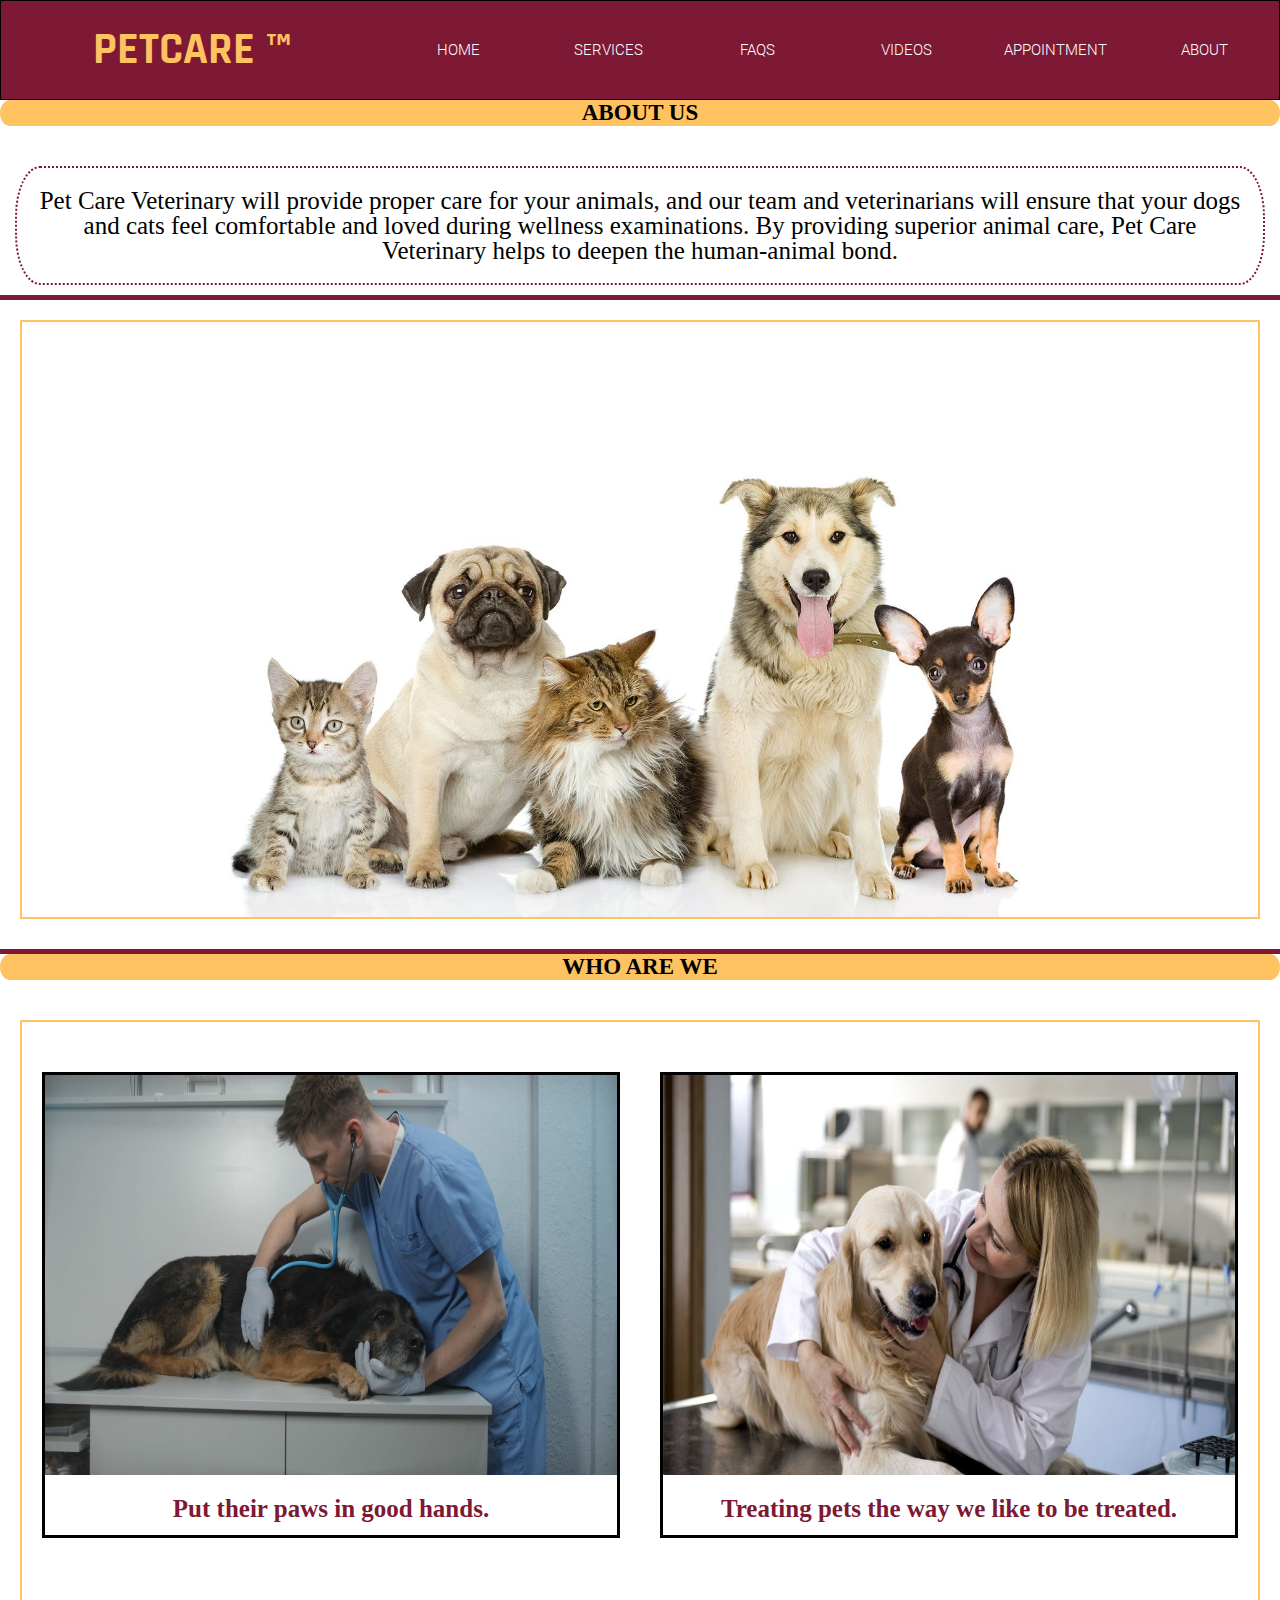
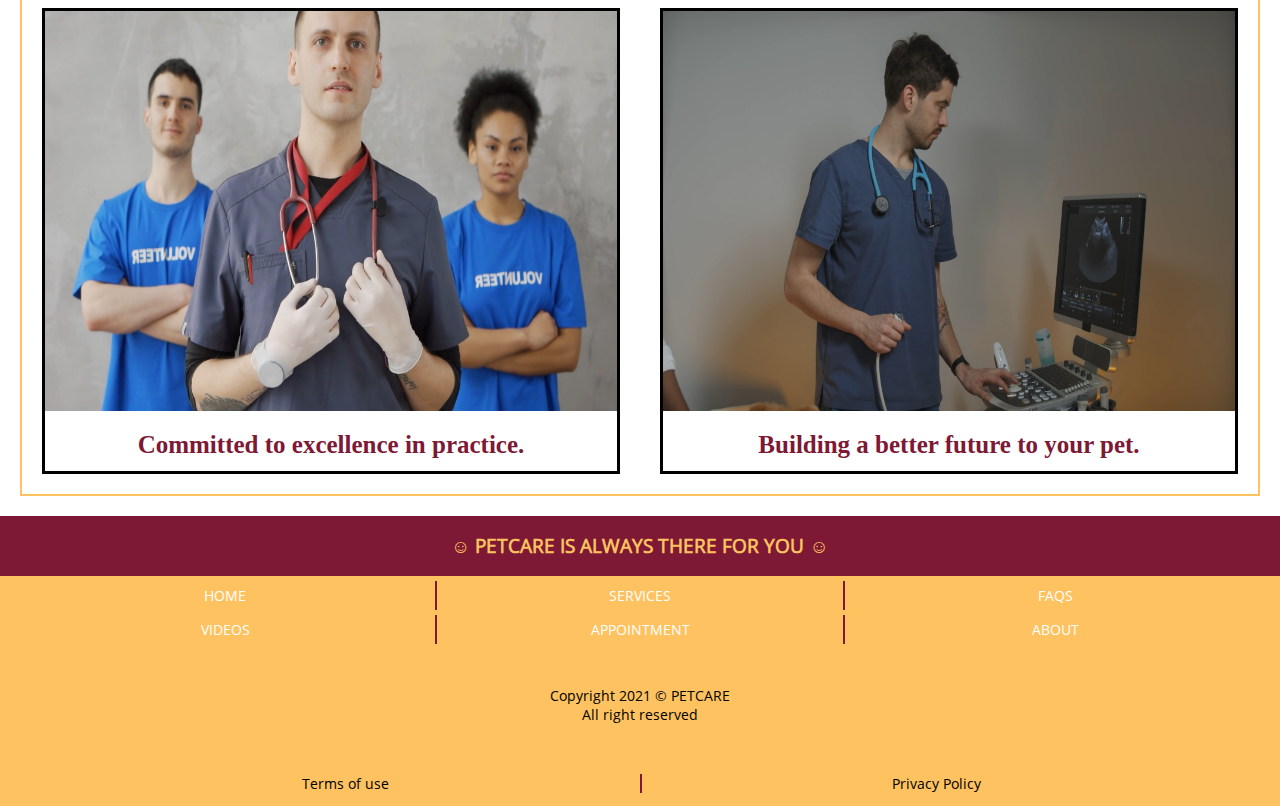
<file: about.html>
<!DOCTYPE html>
<html lang="en">
<head>
    <meta charset="UTF-8">
    <meta http-equiv="X-UA-Compatible" content="IE=edge">
    <meta name="viewport" content="width=device-width, initial-scale=1.0">
    <link rel="stylesheet" href="css/about.css">
    <title>ABOUT</title>
</head>

<body> 
    <header>
        <h1>PETCARE	&trade;</h1>

        
        <nav class="nav-right">
            <ul>
                <a class="highlight" href="index.html">HOME</a>
                <a class="highlight" href="service.html">SERVICES</a>
                <a class="highlight" href="feedback.html">FAQS</a>
                <a class="highlight" href="videos.html">VIDEOS</a>
                <a class="highlight" href="appointment.html">APPOINTMENT</a>
                <a class="highlight" href="about.html">ABOUT</a>
            </ul>
        </nav>

        <div class="hamburger">
            <div></div>
            <div></div>
            <div></div>
        </div>

    </header>
    <!-- MY MAIN -->
    <main>

        <div class="about"><h2>ABOUT US</h2> </div>

        <div class="content">
            <p>Pet Care Veterinary will provide proper care for your animals, and our team and veterinarians will ensure that your dogs and cats feel comfortable and loved during wellness examinations. By providing superior animal care, Pet Care Veterinary helps to deepen the human-animal bond.</p>
        </div>

        <main class="main-line"></main>

        <section class="image-container">
            <img src="img/15991-veterinary-wallpaper-top-free-veterinary-background.jpg" alt="">
        </section>

        <main class="main-line"></main>

        <div class="about"><h2>WHO ARE WE</h2> </div>
    </main>

    <!-- MY SECTION -->
    
    <section>
        <section id="gallery">
            <img id="image" src="img/vet1.jpg">
            <h2>Put their paws in good hands.</h2>
        </section>
    
        <section id="gallery">
            <img id="image" src="img/vet2.jpg">
            <h2>Treating pets the way we like to be treated.</h2>
        </section>
    
        <section id="gallery">
            <img id="image" src="img/vet3.jpg">
            <h2>Committed to excellence in practice.</h2>
        </section>
    
        <section id="gallery">
            <img id="image" src="img/vet4.jpg">
            <h2>Building a better future to your pet.</h2>
        </section>
    </section>

    <footer class="footer-top">
        <h3>&#x263A; PETCARE IS ALWAYS THERE FOR YOU &#x263A;</h3>
    </footer>

    <footer class="footer-main">

        <ul>
            <a class="highlight" href="index.html">HOME</a>
            <a class="highlight" href="services.html">SERVICES</a>
            <a class="highlight" href="feedback.html">FAQS</a>
            <a class="highlight" href="videos.html">VIDEOS</a>
            <a class="highlight" href="appointment.html">APPOINTMENT</a>
            <a class="highlight" href="about.html">ABOUT</a>
        </ul>

        <div class="up">
            <p>Copyright 2021 &#169; PETCARE</p>
            <p>All right reserved</p>
        </div>



        <div class="down">            
            <p class="terms">Terms of use</p>
            <p class="privacy">Privacy Policy</p>
        </div>
    </footer>
</footer>

</body>
</html>
</file>
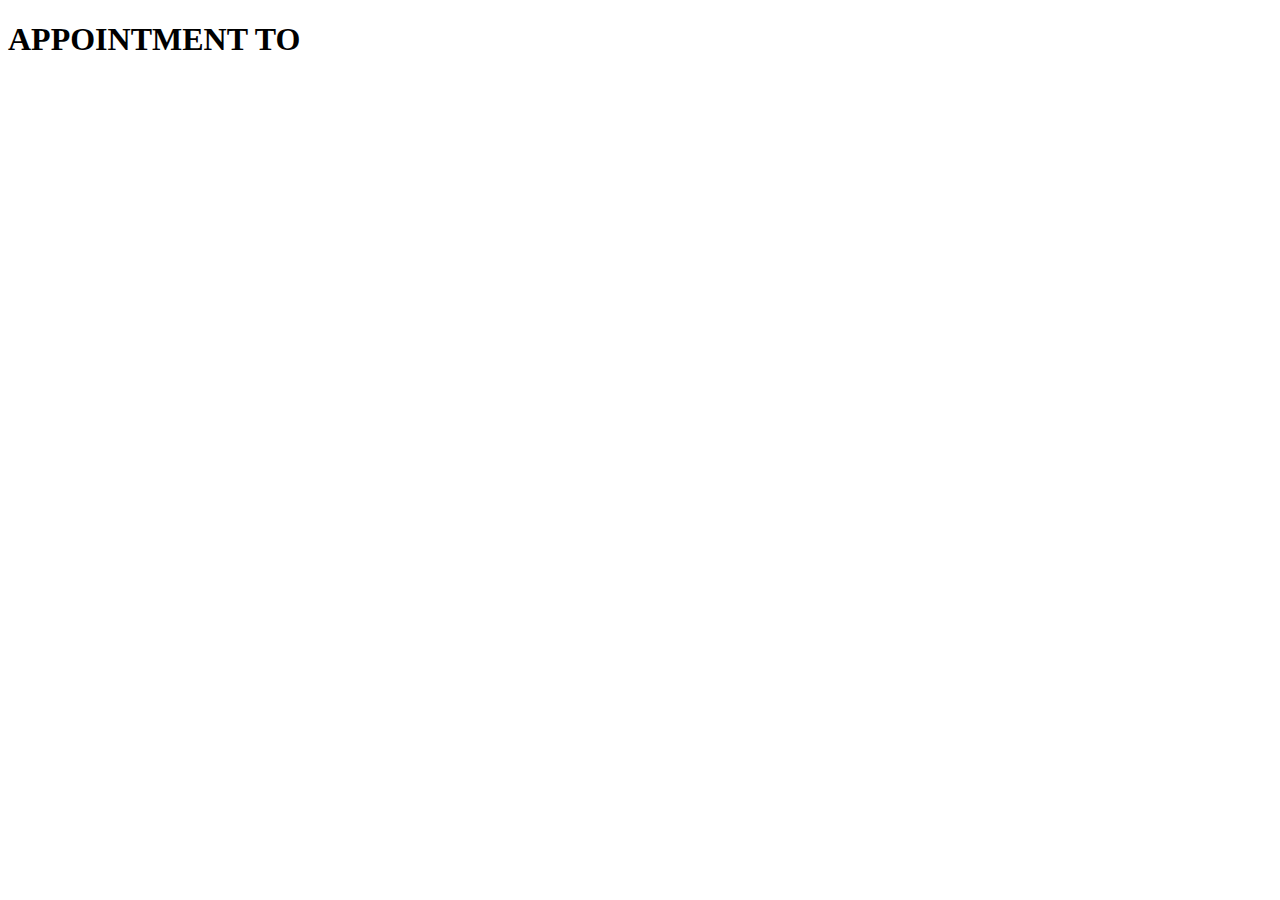
<file: appointment.html>
<!DOCTYPE html>
<html lang="en">
<head>
    <meta charset="UTF-8">
    <meta http-equiv="X-UA-Compatible" content="IE=edge">
    <meta name="viewport" content="width=device-width, initial-scale=1.0">
    <title>APPOINTMENT</title>
</head>

<style>
    
</style>
<body>
    <h1>APPOINTMENT TO</h1>
</body>
</html>
</file>
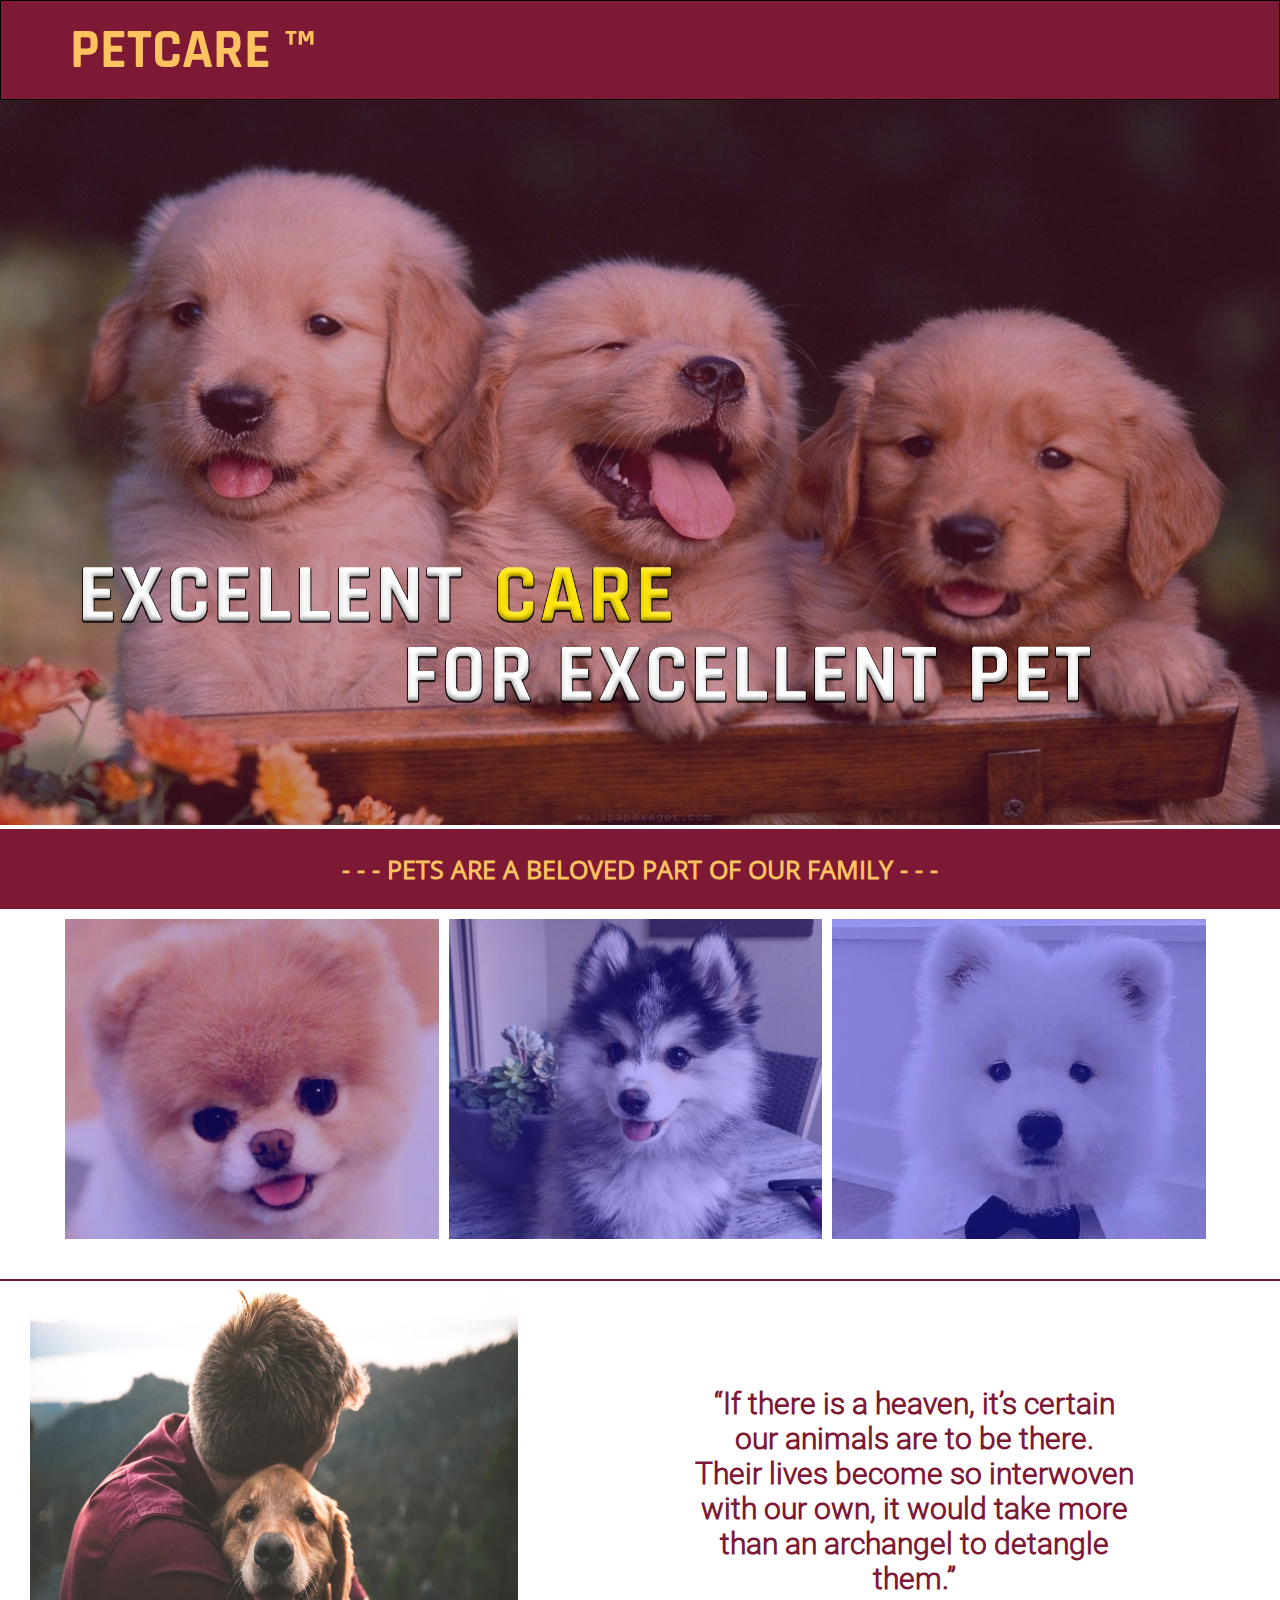
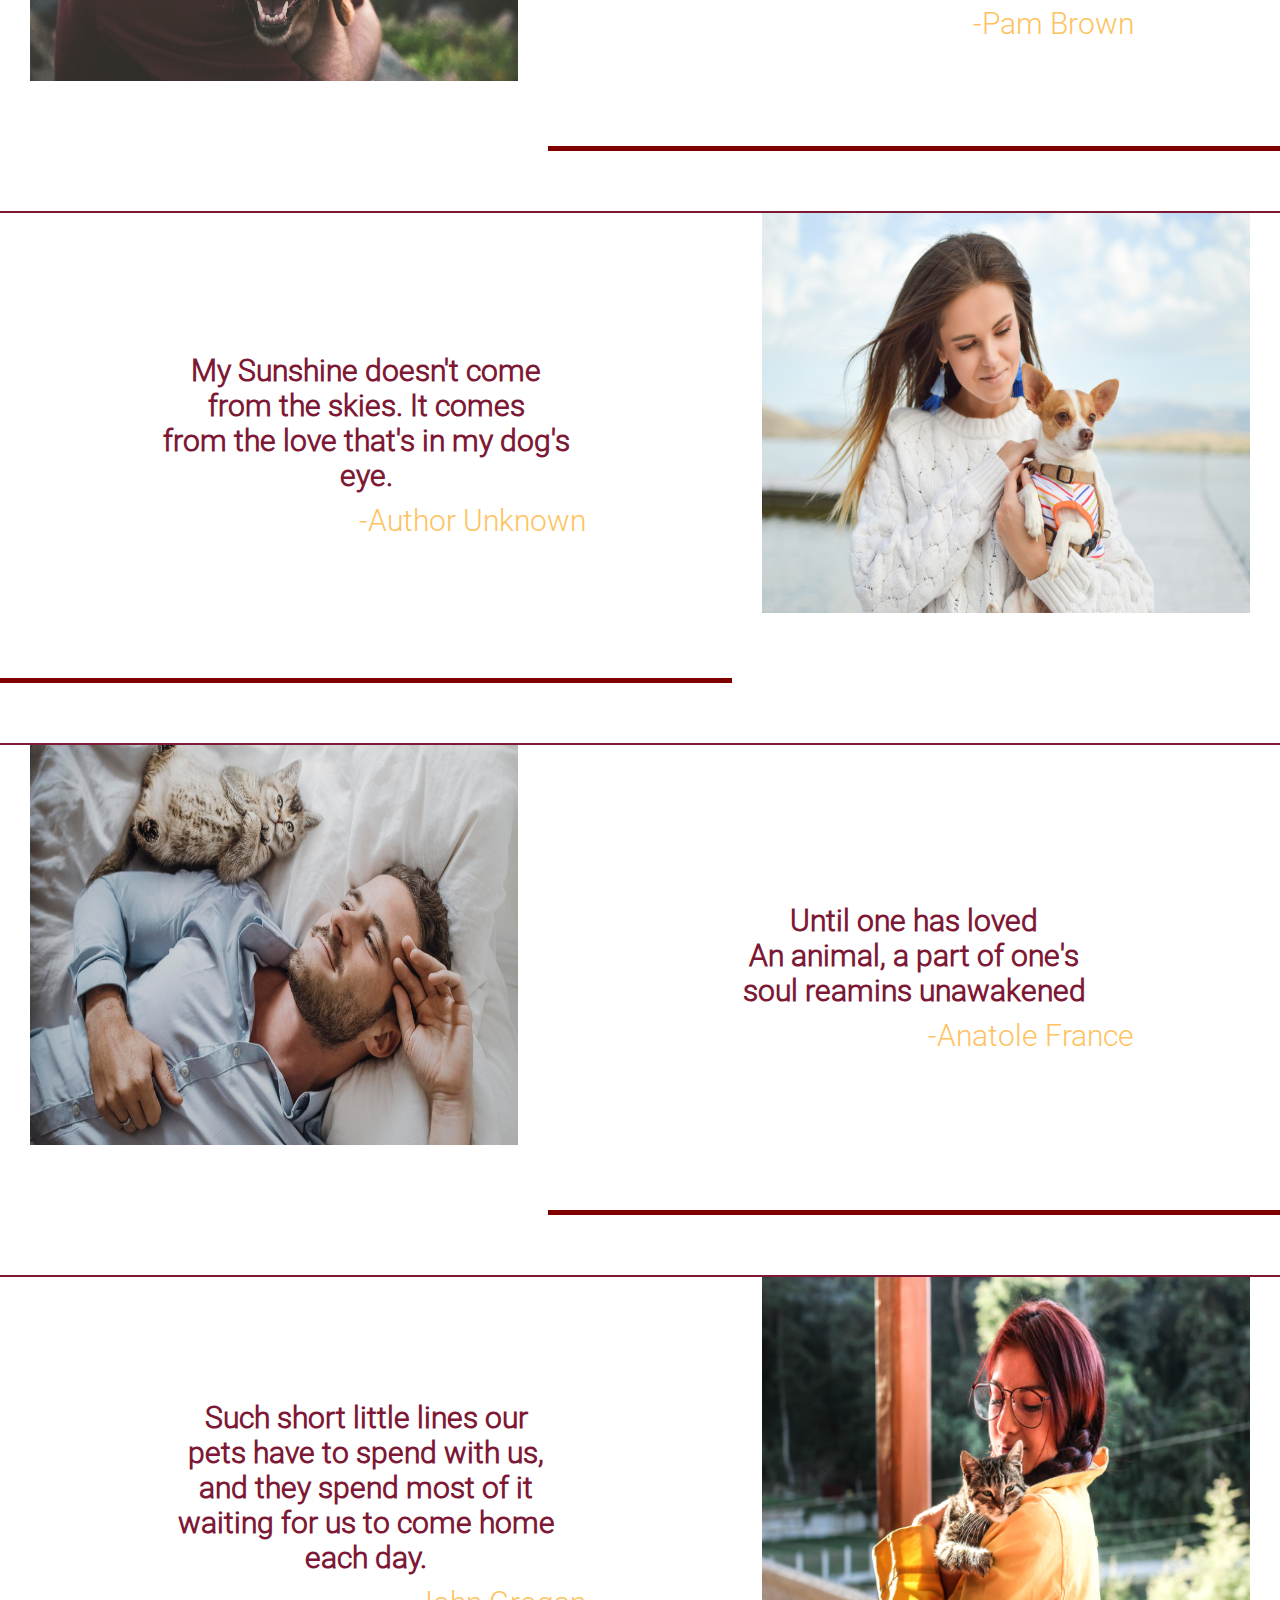
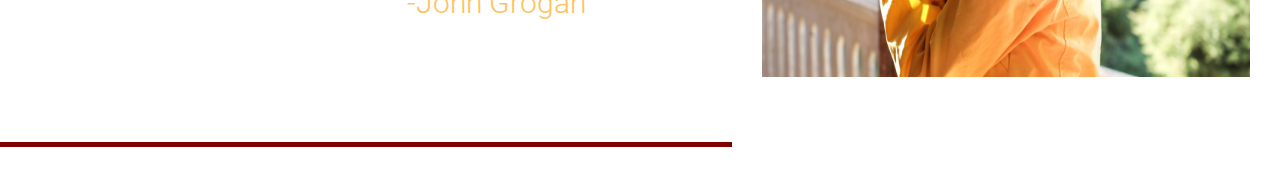
<file: home.html>
<!DOCTYPE html>
<html lang="en">
<head>
    <meta charset="UTF-8">
    <meta http-equiv="X-UA-Compatible" content="IE=edge">
    <meta name="viewport" content="width=device-width, initial-scale=1.0">
    <link rel="stylesheet" href="css/style.css">
    <title>SYSTEM BSIT</title>
</head>
<meta name="viewport" content="width=device-width, initial-scale=1.0">
<body>

    <!-- MY HEADER -->
    <header>
        <h1>PETCARE	&trade;</h1>
        <div class="hamburger">
            <div></div>
            <div></div>
            <div></div>
        </div>
    </header>

    <!-- MY MAIN -->
    <main>
        <section class="main-section">
            <img src="img/mydoghomepage.jpg" alt="">
        </section>
        
        <section class="main-line">
            <h2>- - - PETS ARE A BELOVED PART OF OUR FAMILY - - -</h2>
        </section>

        <section class="gallery">
            <div class="img1"></div>
            <div class="img2"></div>
            <div class="img3"></div>
        </section>

        <section class="section1">
            <div class="img-container"><img src="img/eric-ward-ISg37AI2A-s-unsplash.jpg" alt=""></div>

            <div class="details-container">
                <h2>“If there is a heaven, it’s certain <br> our animals are to be there. <br> Their lives become so
                    interwoven <br> with our own, it would take more <br> than an archangel to detangle them.”</h2>    
                    <p>-Pam Brown</p>
            </div>
        </section>

        <section class="section2">
            <div class="img-container"><img src="img/tamara-bellis-8FYvkl0zHQE-unsplash.jpg" alt=""></div>

            <div class="details-container">
                <h2>My Sunshine doesn't come <br> from the skies. It comes <br> from the love that's in my dog's eye.</h2>
                <p>-Author Unknown</p>
            </div>
        </section>

        <section class="section1">
            <div class="img-container"><img src="img/wallpaperflare.com_wallpaper.jpg" alt=""></div>
            
            <div class="details-container">
                <h2>Until one has loved <br> An animal, a part of one's <br> soul reamins unawakened</h2>
                <p>-Anatole France</p>
            </div>
        </section>

        <section class="section2">
            <div class="img-container"><img src="img/mel-elias-2_KjpNXFl5M-unsplash.jpg" alt=""></div>

            <div class="details-container">
                <h2>Such short little lines our <br> pets have to spend with us, <br> and they spend most of it <br>
                    waiting for us to come home each day.</h2>
                <p>-John Grogan</p>
            </div>
        </section>
    </main>
</body>
</html>
</file>
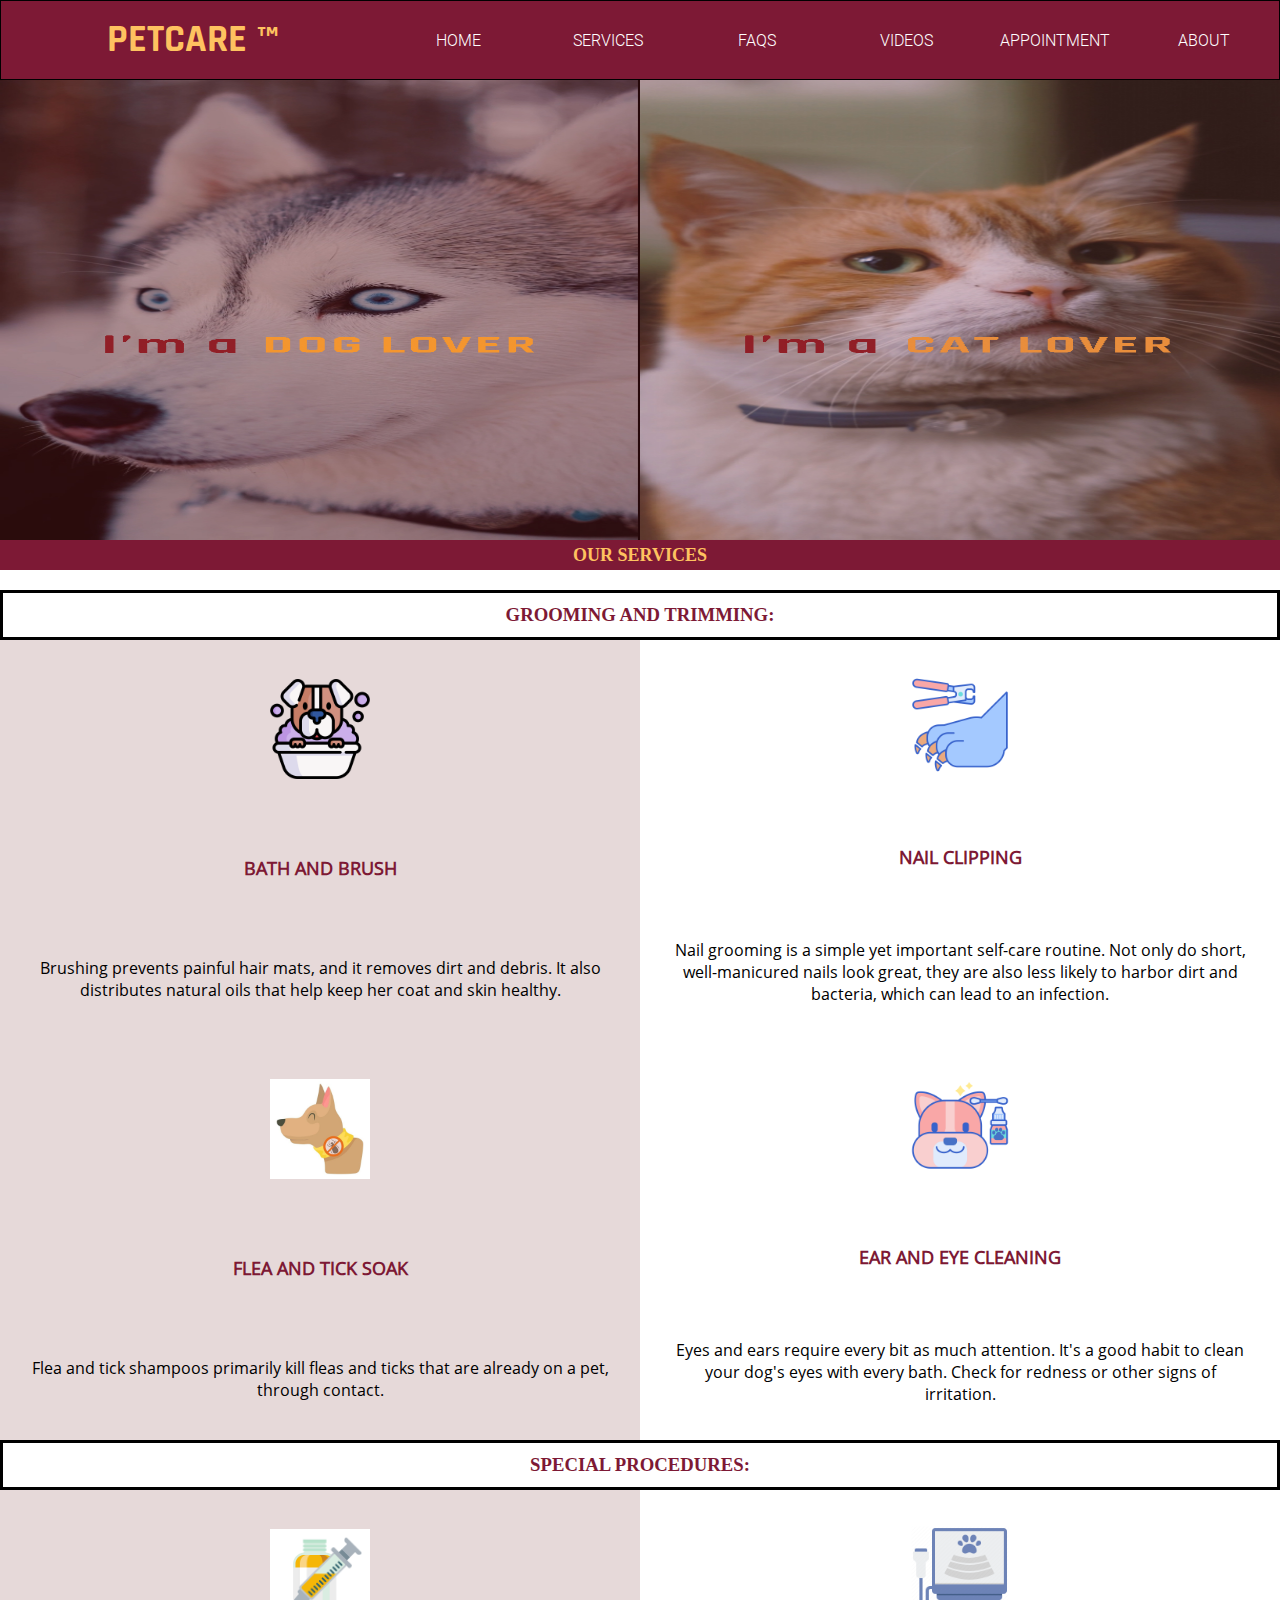
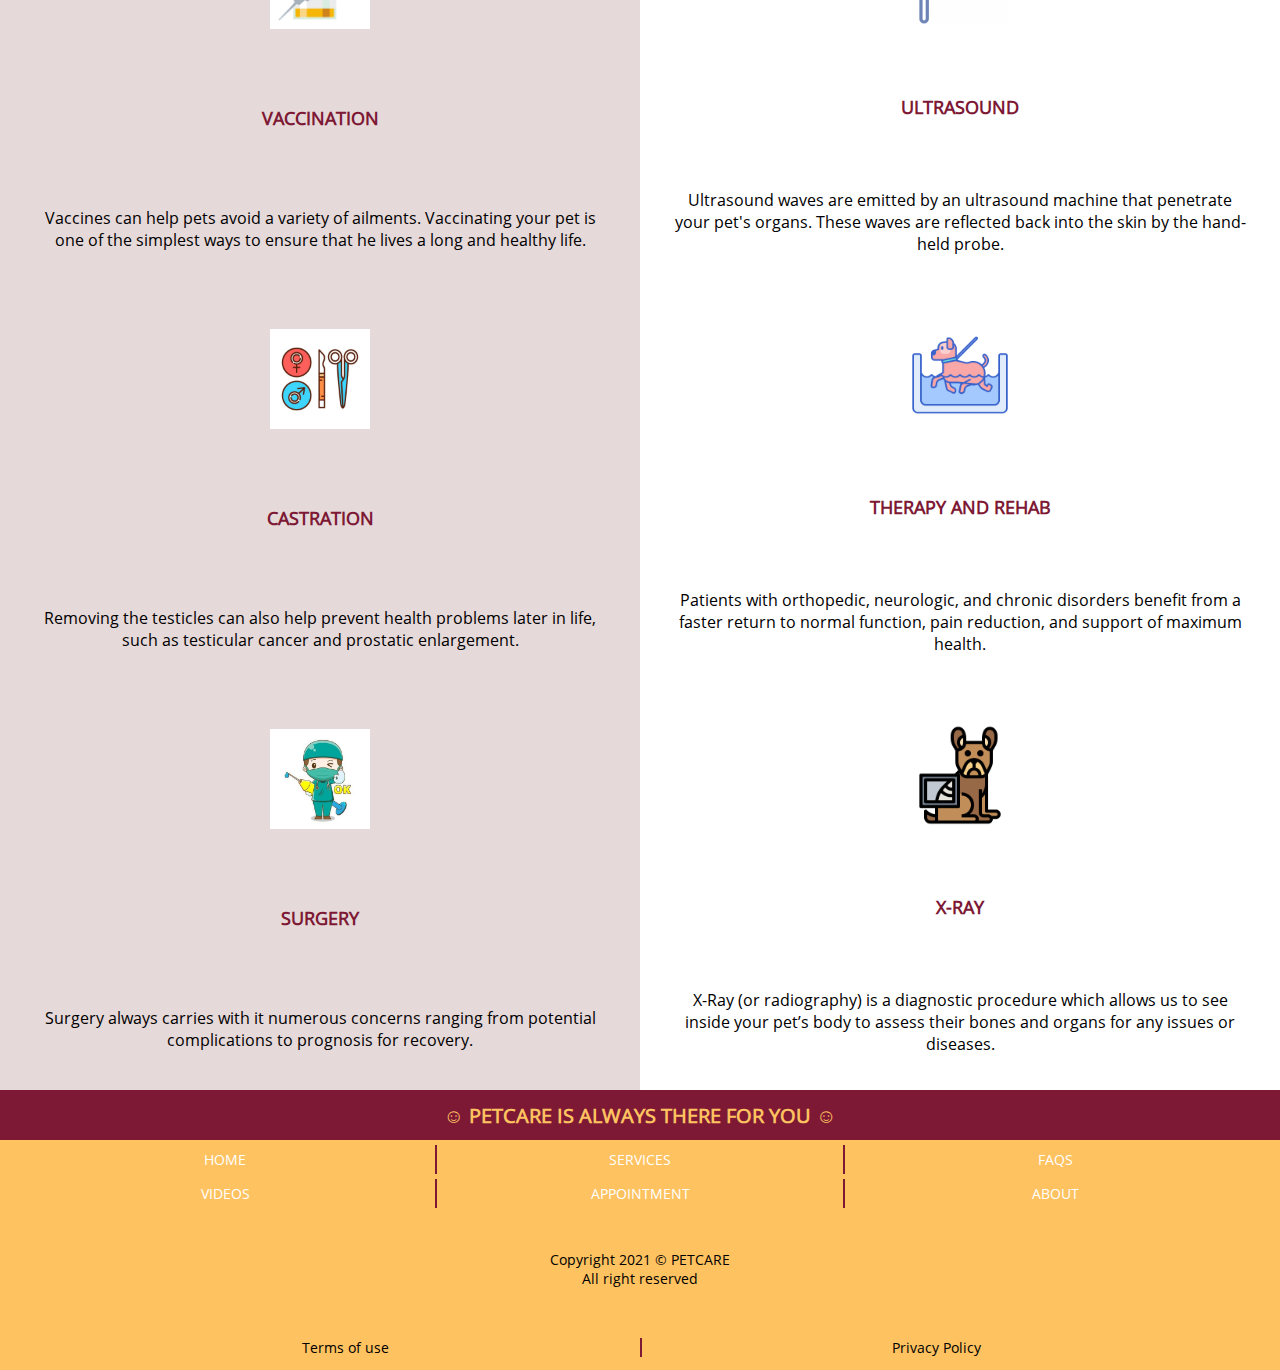
<file: services.html>
<!DOCTYPE html>
<html lang="en">
<head>
    <meta charset="UTF-8">
    <meta http-equiv="X-UA-Compatible" content="IE=edge">
    <meta name="viewport" content="width=device-width, initial-scale=1.0">
    <link rel="stylesheet" href="css/services.css">
    <title>SERVICES</title>
</head>
    <meta name="viewport" content="width=device-width, initial-scale=1.0">
<body>
    <!-- MY HEADER -->
    <header>
        <h1>PETCARE	&trade;</h1>
    
        
        <nav class="nav-right">
            <ul>
                <a class="highlight" href="index.html">HOME</a>
                <a class="highlight" href="services.html">SERVICES</a>
                <a class="highlight" href="feedback.html">FAQS</a>
                <a class="highlight" href="videos.html">VIDEOS</a>
                <a class="highlight" href="appointment.html">APPOINTMENT</a>
                <a class="highlight" href="about.html">ABOUT</a>
            </ul>
        </nav>
    
        <div class="hamburger">
            <div></div>
            <div></div>
            <div></div>
        </div>
    
    </header>
    <!-- MY MAIN -->
    <main>
        <main class="image-container">
            <div><img src="img/I'MDOGLOVER.jpg" alt=""></div>
            <div><img src="img/I'MCATLOVER.jpg" alt=""></div>
        </main>

        <div class="main-line">
            <h3>OUR SERVICES</h3>
        </div>
    </main>
    <!-- MY SECTION -->
    <section>
    
        <h3>GROOMING AND TRIMMING:</h3>

        <section class="content">
            <div class="image"><img src="img/bathandbrush.png" alt=""></div>
            <div class="service"><h4>BATH AND BRUSH</h4></div>
            <div><p>Brushing prevents painful hair mats, and it removes dirt and debris. It also distributes natural oils that help keep her coat and skin healthy.</p></div>
        </section>
        
        <section class="content">
            <div class="image"><img src="img/nailclipping.png" alt=""></div>
            <div class="service"><h4>NAIL CLIPPING</h4></div>
            <div><p>Nail grooming is a simple yet important self-care routine. Not only do short, well-manicured nails look great, 
            they are also less likely to harbor dirt and bacteria, which can lead to an infection.</p></div>
        </section>

        <section class="content">
            <div class="image"><img src="img/fleaandtick.jfif" alt=""></div>
            <div class="service"><h4>FLEA AND TICK SOAK</h4></div>
            <div><p>Flea and tick shampoos primarily kill fleas and ticks that are already on a pet, through contact.</p></div>
        </section>

        <section class="content">
            <div class="image"><img src="img/earandeye.png" alt=""></div>
            <div class="service"><h4>EAR AND EYE CLEANING</h4></div>
            <div><p>Eyes and ears require every bit as much attention. It's a good habit to clean your dog's eyes with every bath. 
            Check for redness or other signs of irritation.</p></div>
        </section>

        <h3>SPECIAL PROCEDURES:</h3>

        <section class="content">
            <div class="image"><img src="img/vaccination.jpg" alt=""></div>
            <div class="service"><h4>VACCINATION</h4></div>
            <div><p>Vaccines can help pets avoid a variety of ailments. Vaccinating your pet is one of the simplest ways to ensure 
            that he lives a long and healthy life.</p></div>
        </section>

        <section class="content">
            <div class="image"><img src="img/ultrasoundicon.png" alt=""></div>
            <div class="service"><h4>ULTRASOUND</h4></div>
            <div><p>Ultrasound waves are emitted by an ultrasound machine that penetrate your pet's organs. These waves are 
            reflected back into the skin by the hand-held probe.</p></div>
        </section>

        <section class="content">
            <div class="image"><img src="img/castration.jpg" alt=""></div>
            <div class="service"><h4>CASTRATION</h4></div>
            <div><p> Removing the testicles can also help prevent health problems later in life, such as testicular 
            cancer and prostatic enlargement.</p></div>
        </section>

        <section class="content">
            <div class="image"><img src="img/therapy.png" alt=""></div>
            <div class="service"><h4>THERAPY AND REHAB</h4></div>
            <div><p>Patients with orthopedic, neurologic, and chronic disorders benefit from a faster return to normal function, pain 
            reduction, and support of maximum health.</p></div>
        </section>

        <section class="content">
            <div class="image"><img src="img/surgery.jfif" alt=""></div>
            <div class="service"><h4>SURGERY</h4></div>
            <div><p>Surgery always carries with it numerous concerns ranging from potential complications to prognosis for recovery.</p>
            </div>
        </section>

        <section class="content">
            <div class="image"><img src="img/x-ray.png" alt=""></div>
            <div class="service"><h4>X-RAY</h4></div>
            <div><p>X-Ray (or radiography) is a diagnostic procedure which allows us to see inside your pet’s body to assess their bones and organs for any issues or diseases.</p></div>
        </section>

    </section>
    <!-- MY FOOTER -->
        <footer class="footer-top">
            <h3>&#x263A; PETCARE IS ALWAYS THERE FOR YOU &#x263A;</h3>
        </footer>
        
        <footer class="footer-main"> 
            <ul>
                <a class="highlight" href="index.html">HOME</a>
                <a class="highlight" href="services.html">SERVICES</a>
                <a class="highlight" href="feedback.html">FAQS</a>
                <a class="highlight" href="videos.html">VIDEOS</a>
                <a class="highlight" href="appointment.html">APPOINTMENT</a>
                <a class="highlight" href="about.html">ABOUT</a>
            </ul>
            <div class="up">
                <p>Copyright 2021 &#169; PETCARE</p>
                <p>All right reserved</p>
            </div>
            <div class="down">            
                <p class="terms">Terms of use</p>
                <p class="privacy">Privacy Policy</p>
            </div>
        </footer>
    </footer>
        
        

</body>
</html>
</file>
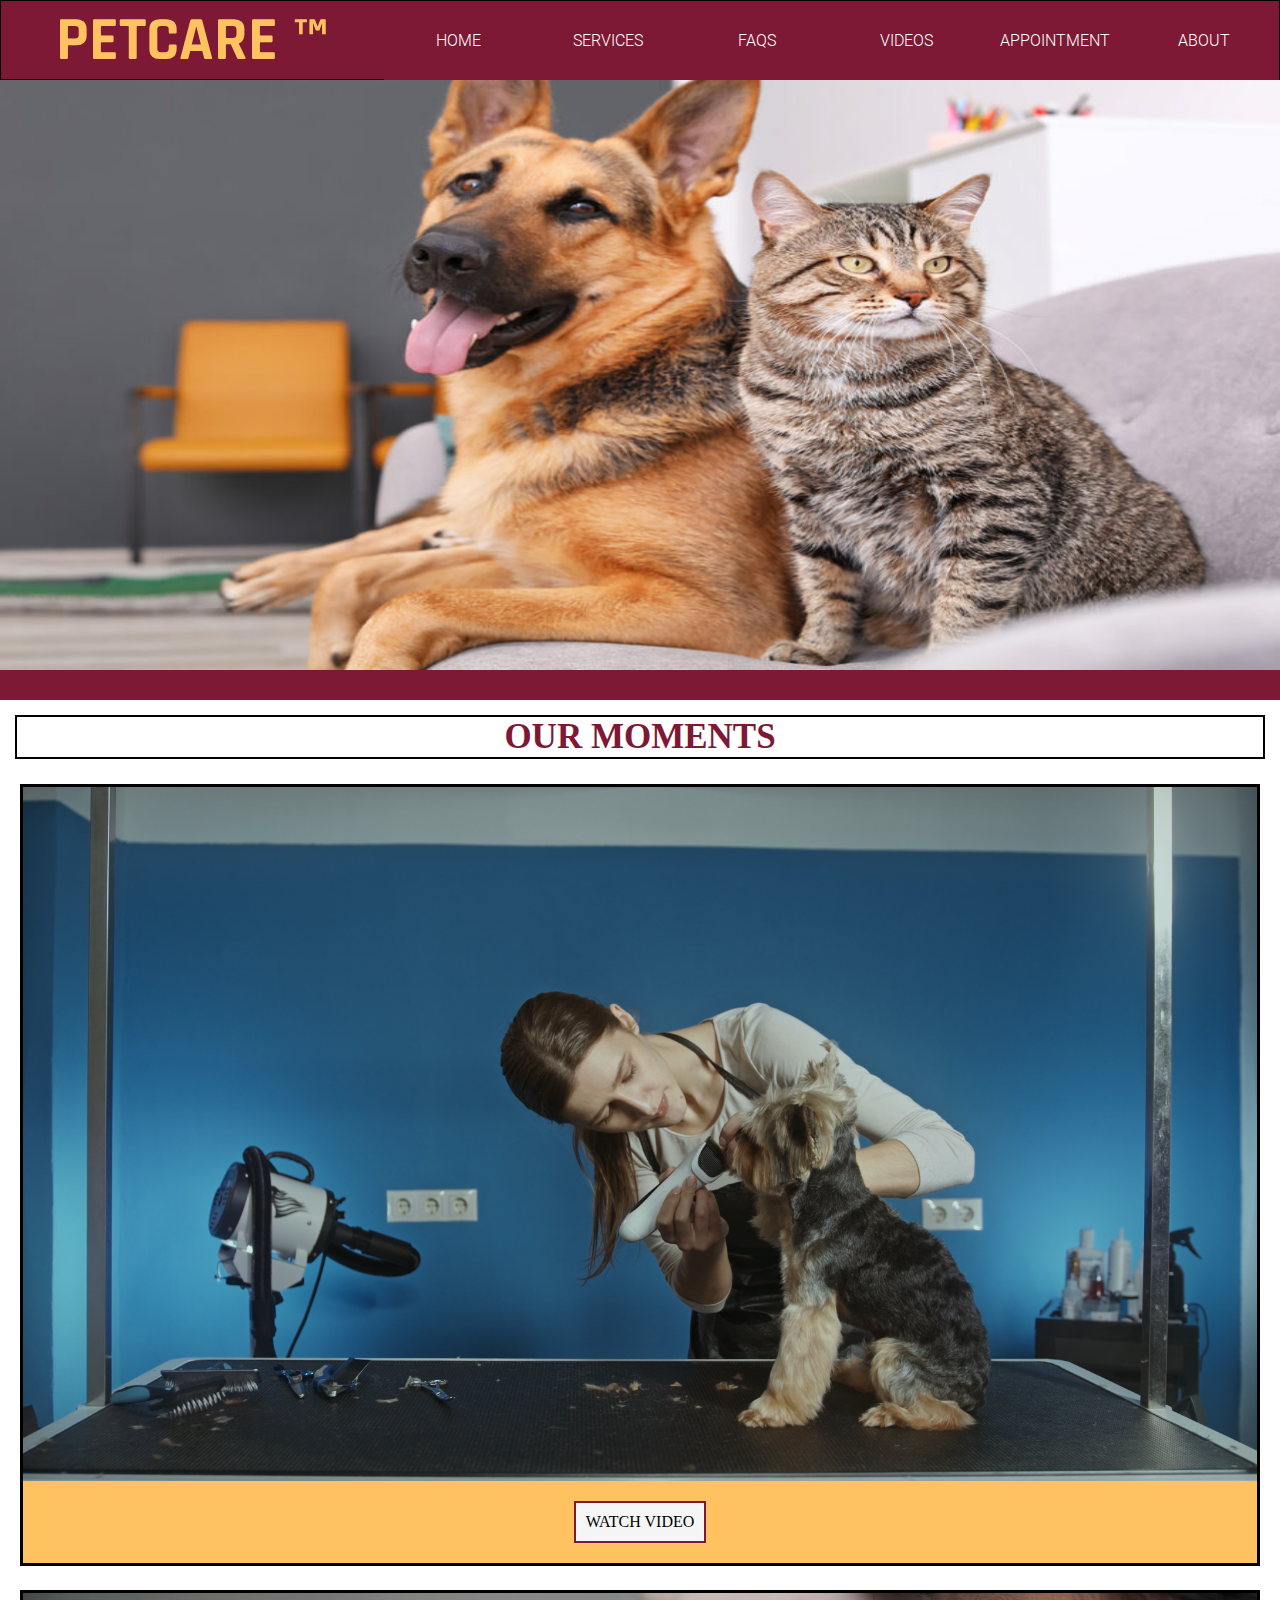
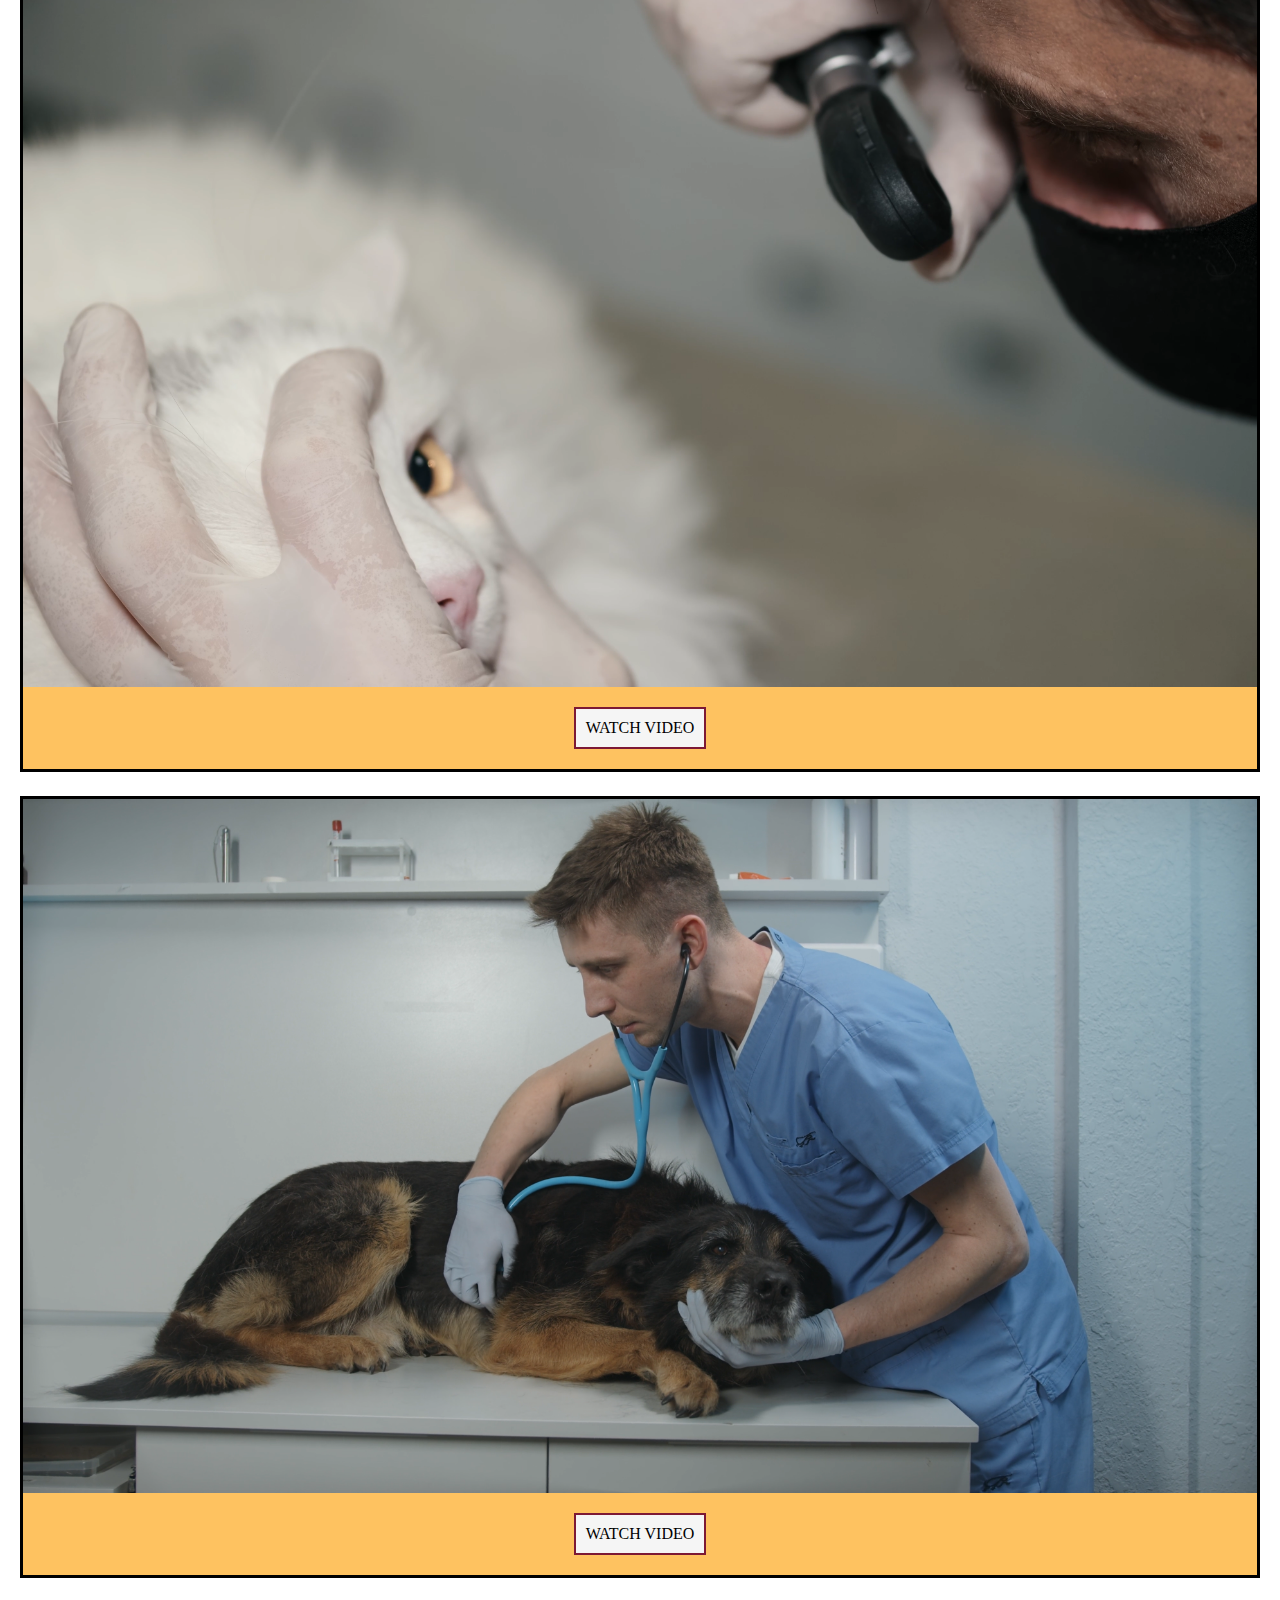
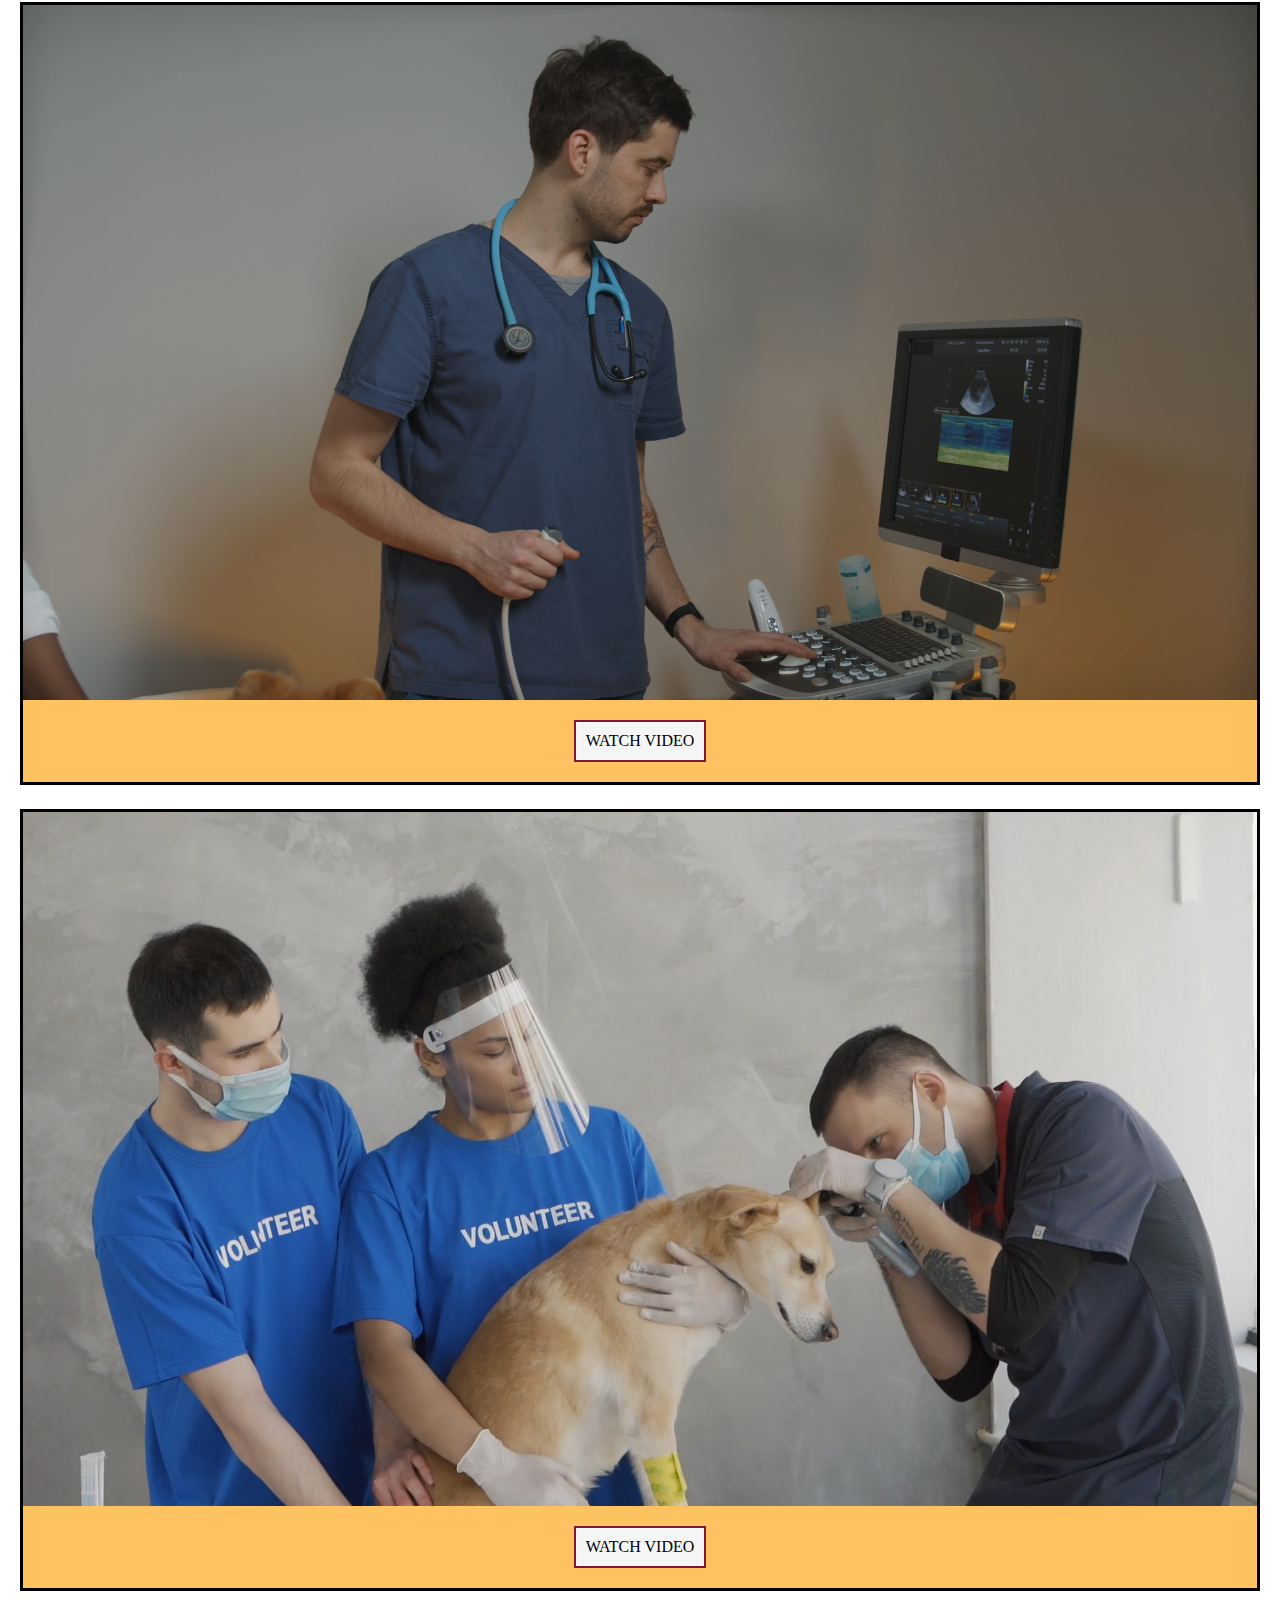
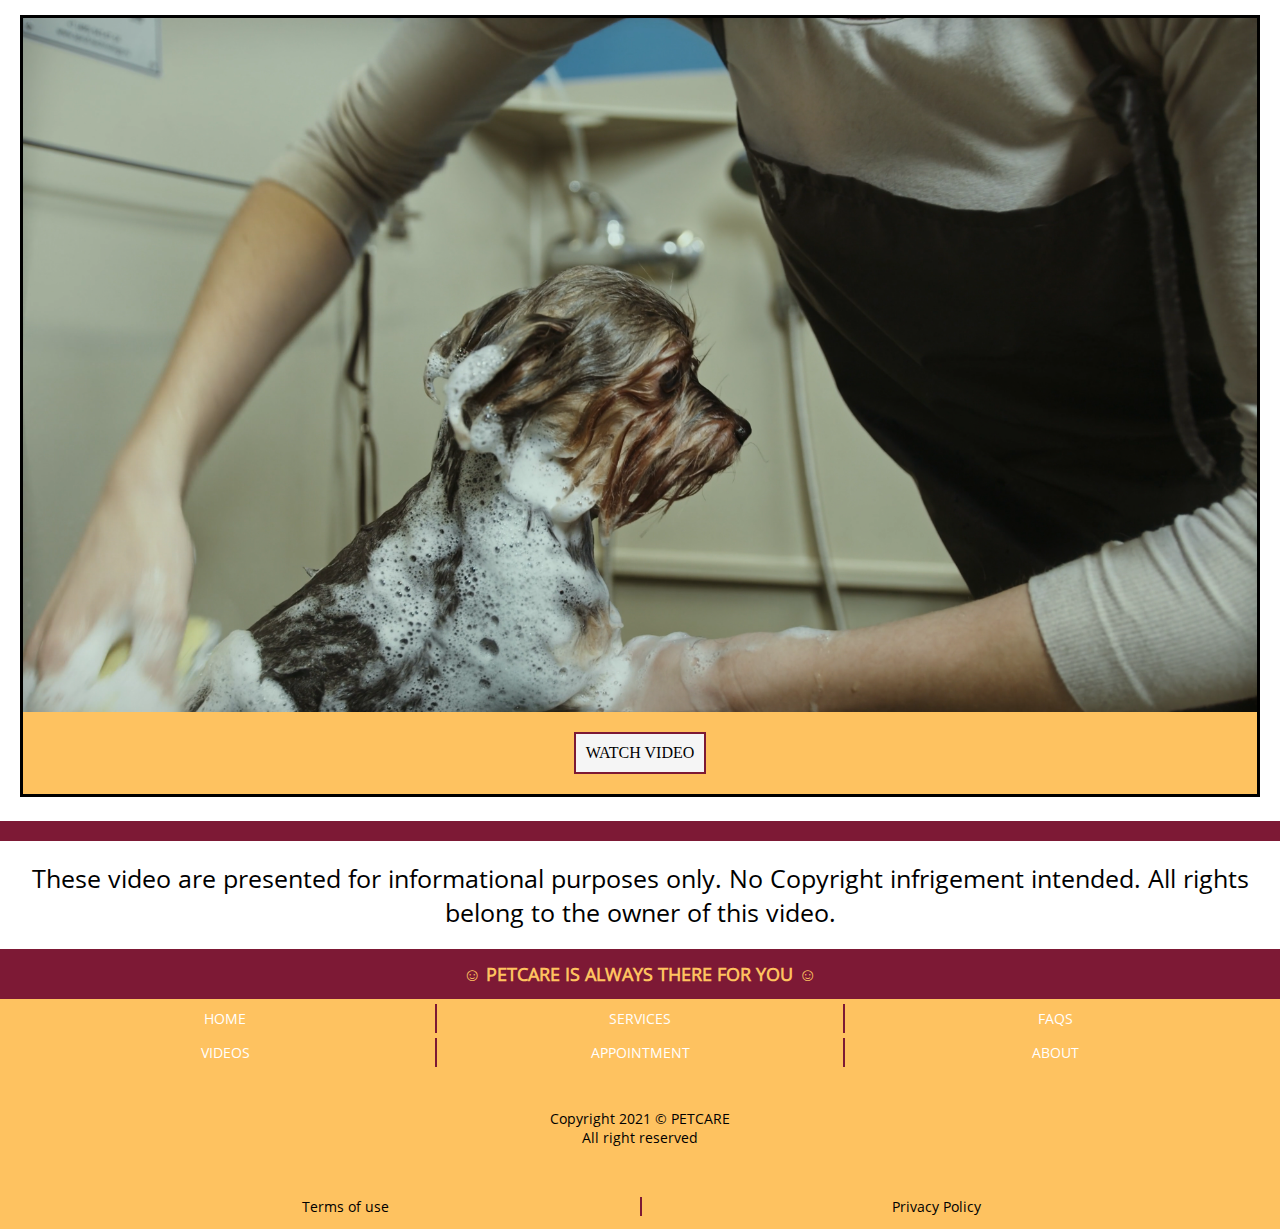
<file: videos.html>
<!DOCTYPE html>
<html lang="en">
<head>
    <meta charset="UTF-8">
    <meta http-equiv="X-UA-Compatible" content="IE=edge">
    <meta name="viewport" content="width=device-width, initial-scale=1.0">
    <link rel="stylesheet" href="css/videos.css">
    <title>VIDEOS</title>
</head>

<style>

</style>
<body>
    <!-- MY HEADER -->
    <header>
        <h1>PETCARE	&trade;</h1>

        
        <nav class="nav-right">
            <ul>
                <a class="highlight" href="index.html">HOME</a>
                <a class="highlight" href="service.html">SERVICES</a>
                <a class="highlight" href="feedback.html">FAQS</a>
                <a class="highlight" href="videos.html">VIDEOS</a>
                <a class="highlight" href="appointment.html">APPOINTMENT</a>
                <a class="highlight" href="about.html">ABOUT</a>
            </ul>
        </nav>

        <div class="hamburger">
            <div></div>
            <div></div>
            <div></div>
        </div>

    </header>
    <!-- MY MAIN -->
    <main>
        <main class="image-container">
            <img src="img/happycatdog-900x580.jpg" alt="">
        </main>

        <main class="main-line"></main>

        <div>
            <h1>OUR MOMENTS</h1>
        </div>
    </main>

    <section>
        <section id="gallery">
            <img id="image" src="img/grooming.png">
            <div><a href="videos/pexels-tima-miroshnichenko-6132706.mp4">WATCH VIDEO</a></div>
            
        </section>
    
        <section id="gallery">
            <img id="image" src="img/eyecheckup.png">
            <div><a href="videos/pexels-gustavo-fring-6816884.mp4">WATCH VIDEO</a></div>
        </section>
    
        <section id="gallery">
            <img id="image" src="img/heartcheckup.png">
            <div><a href="videos/pexels-tima-miroshnichenko-6235181.mp4">WATCH VIDEO</a></div>
        </section>
    
        <section id="gallery">
            <img id="image" src="img/ultrasound.png">
            <div><a href="videos/pexels-tima-miroshnichenko-6235189.mp4">WATCH VIDEO</a></div>
        </section>

        <section id="gallery">
            <img id="image" src="img/earcheckup.png">
            <div><a href="videos/pexels-mikhail-nilov-7469750.mp4">WATCH VIDEO</a></div>
        </section>

        <section id="gallery">
            <img id="image" src="img/bathing.png">
            <div><a href="videos/pexels-tima-miroshnichenko-6131723.mp4">WATCH VIDEO</a></div>
        </section>

    </section>

    <aside>
        <aside class="aside-line"></aside>

        <aside class="testimonial">
            <p>These video are presented for informational purposes only. No Copyright infrigement intended. All rights
                belong to the owner of this video.
            </p>
        </aside>
    </aside>

    <footer class="footer-top">
        <h3>&#x263A; PETCARE IS ALWAYS THERE FOR YOU &#x263A;</h3>
    </footer>

    <footer class="footer-main">

        <ul>
            <a class="highlight" href="index.html">HOME</a>
            <a class="highlight" href="services.html">SERVICES</a>
            <a class="highlight" href="feedback.html">FAQS</a>
            <a class="highlight" href="videos.html">VIDEOS</a>
            <a class="highlight" href="appointment.html">APPOINTMENT</a>
            <a class="highlight" href="about.html">ABOUT</a>
        </ul>

        <div class="up">
            <p>Copyright 2021 &#169; PETCARE</p>
            <p>All right reserved</p>
        </div>

        <div class="down">            
            <p class="terms">Terms of use</p>
            <p class="privacy">Privacy Policy</p>
        </div>
    </footer>
</footer>


</body>
</html>
</file>
<file: css/about.css>
@font-face {
  font-family: "Rajdhani";
  src: url("../fonts/Rajdhani-Bold.ttf");
}

@font-face {
  font-family: "Open Sans";
  src: url("../fonts/OpenSans-Regular.ttf");
}

@font-face {
  font-family: "Roboto";
  src: url("../fonts/Roboto-Light.ttf");
}

* {
  margin: 0;
  padding: 0;
}

html {
  font-size: 15px;
}

header {
  background-color: #7d1935;
  border: 1px solid black;
  box-sizing: border-box;
  color: #fec260;
  display: grid;
  gap: 20px;
  grid-template-columns: calc(100% - 80px) 60px;
  height: 80px;
  padding: 10px;
}

header h1 {
  align-items: center;
  display: flex;
  font-size: 2.67rem;
  font-family: "Rajdhani", serif;
}

header .nav-right {
  display: none;
}

header .hamburger {
  background-color: #7d1935;
  border: 1px solid white;
  display: flex;
  flex-direction: column;
  justify-content: space-around;
  padding: 10px;
}

header .hamburger div {
  background-color: #fec260;
  border-radius: 5px;
  box-shadow: 0 0 3px black;
  height: 8px;
}

main {
  display: flex;
  flex-direction: column;
  height: 600px;
}

main div {
  align-items: center;
  display: flex;
  justify-content: center;
}

main div.about {
  margin-top: 20px;
}

main div.about h2 {
  background-color: #fec260;
  border-radius: 2em / 5em;
  font-size: 18px;
  font-family: "Open sans, serif";
  padding: 0 15px;
}

main div.content {
  font-family: "Open sans, serif";
  height: 270px;
  margin: 0 15px;
}

main div.content p {
  border-radius: 1em / 2em;
  border: 2px dotted #7d1935;
  font-size: 18px;
  line-height: 25px;
  text-align: center;
  padding: 10px;
}

main.main-line {
  background-color: #7d1935;
  height: 20px;
  margin-top: 20px;
}

main section.image-container img {
  height: 100%;
  width: 100%;
}

section {
  border: 2px solid #fec260;
  margin: 20px;
}

section#gallery {
  border: 3px solid black;
  display: inline-block;
  overflow: hidden;
  /* clip the excess when child gets bigger than parent */
}

section#gallery h2 {
  color: #7d1935;
  font-size: 14px;
  font-family: "Open Sans,serif";
  text-align: center;
  padding: 10px;
}

section#gallery img {
  display: block;
  transition: transform 0.4s;
  /* smoother zoom */
  height: 100%;
  width: 100%;
}

section#gallery:hover img {
  transform: scale(1.3);
  transform-origin: 50% 50%;
}

footer.footer-top {
  align-items: center;
  background-color: #7d1935;
  display: flex;
  height: 50px;
  justify-content: center;
}

footer.footer-top h3 {
  color: #fec260;
  font-size: 14px;
  font-family: "Open Sans", serif;
}

footer.footer-main {
  background-color: #fec260;
  height: 230px;
  width: 100%;
}

footer.footer-main ul {
  display: grid;
  grid-template-columns: repeat(3, 1fr);
  grid-template-rows: repeat(2, 1fr);
  gap: 5px;
  margin: 0 20px;
  padding-top: 5px;
}

footer.footer-main ul a {
  color: white;
  font-size: 14px;
  font-family: "Open Sans", sans-serif;
  text-decoration: none;
  text-align: center;
  padding: 5px;
}

footer.footer-main ul a:hover {
  color: #7d1935;
}

footer.footer-main ul a:nth-child(2),
footer.footer-main ul a:nth-child(5) {
  border-right: 2px solid #7d1935;
  border-left: 2px solid #7d1935;
}

footer.footer-main div.up {
  align-items: center;
  display: flex;
  flex-direction: column;
  justify-content: flex-end;
  height: 80px;
  width: 100%;
}

footer.footer-main div.up p {
  font-family: "Open Sans", serif;
  font-size: 14px;
}

footer.footer-main div.down {
  display: grid;
  grid-template-columns: repeat(2, 1fr);
  margin: 50px;
  text-align: center;
}

footer.footer-main div.down p {
  font-family: "Open Sans", serif;
  font-size: 14px;
}

footer.footer-main div.down p:nth-child(2) {
  border-left: 2px solid #7d1935;
}

@media screen and (min-width: 400px) {
  section#gallery h2 {
    font-size: 17px;
  }
}

@media screen and (min-width: 600px) {
  header {
    grid-template-columns: calc(100% - 100px) 80px;
  }
  header h1 {
    font-size: 52px;
  }
  main div.about {
    margin-top: 10px;
  }
  main div.about h2 {
    font-size: 25px;
    padding: 0 20px;
  }
  main.main-line {
    background-color: #7d1935;
    height: 60px;
    margin-top: 0;
  }
  section#gallery h2 {
    font-size: 20px;
  }
  footer.footer-top {
    height: 60px;
  }
  footer.footer-top h3 {
    font-size: 19px;
  }
}

@media screen and (min-width: 700px) {
  header {
    background-color: #7d1935;
    grid-template-columns: 30% 70%;
    padding: 0;
    gap: 0;
  }
  header h1 {
    font-size: 45px;
    justify-self: center;
  }
  header .nav-right {
    background-color: #7d1935;
    display: block;
    height: 100%;
  }
  header .nav-right ul {
    display: grid;
    grid-template-columns: repeat(6, 1fr);
    grid-template-rows: 100%;
    font-family: "Roboto", sans-serif;
    height: 100%;
  }
  header .nav-right ul a {
    align-items: center;
    color: white;
    display: flex;
    justify-content: center;
    text-decoration: none;
  }
  header .nav-right ul a:hover {
    color: #fec260;
  }
  header .hamburger {
    display: none;
  }
  main div.about h2 {
    border-radius: 4em / 5em;
    width: 100%;
    font-size: 23px;
    padding: 0 20px;
    text-align: center;
  }
  main div.content p {
    font-size: 19px;
    margin-bottom: 10px;
    margin-top: 20px;
  }
  main.main-line {
    background-color: #7d1935;
    height: 70px;
  }
}

@media screen and (min-width: 800px) {
  header {
    height: 100px;
  }
  main div.about {
    margin-top: 0;
  }
}

@media screen and (min-width: 1000px) {
  main {
    height: 900px;
  }
  main div.about {
    margin-bottom: 20px;
  }
  main div.content p {
    font-size: 25px;
    padding: 20px;
  }
  section {
    margin: 20px;
  }
  section#gallery {
    margin-top: 50px;
  }
  section#gallery h2 {
    font-size: 23px;
    padding: 30px;
  }
}

@media screen and (min-width: 1200px) {
  h1 {
    font-size: 55px;
    justify-self: center;
  }
  main section {
    display: grid;
    grid-template-columns: 100%;
    grid-template-rows: 100%;
    margin-bottom: 30px;
  }
  main section.image-container {
    height: 600px;
  }
  main.main-line {
    background-color: #7d1935;
    height: 40px;
  }
  section {
    border: 2px solid #fec260;
    margin: 20px;
    display: grid;
    grid-template-columns: repeat(2, 1fr);
  }
  section#gallery {
    border: 3px solid black;
  }
  section#gallery h2 {
    font-size: 25px;
    padding: 20px;
    height: 20px;
  }
  section#gallery img {
    display: block;
    transition: transform 0.4s;
    /* smoother zoom */
    height: 400px;
  }
}

@media screen and (min-width: 1400px) {
  header h1 {
    font-size: 50px;
    justify-self: center;
  }
}

@media screen and (min-width: 1500px) {
  header h1 {
    font-size: 55px;
    justify-self: center;
  }
  footer.footer-top {
    height: 80px;
  }
  footer.footer-top h3 {
    font-size: 25px;
  }
  footer.footer-main {
    height: 280px;
  }
  footer.footer-main ul a {
    font-size: 20px;
  }
  footer.footer-main div.up p {
    font-size: 22px;
  }
  footer.footer-main div.down p {
    font-size: 22px;
  }
}
/*# sourceMappingURL=about.css.map */
</file>
<file: css/style.css>
@font-face {
  font-family: "Rajdhani";
  src: url("../fonts/Rajdhani-Bold.ttf");
}

@font-face {
  font-family: "Open Sans";
  src: url("../fonts/OpenSans-Regular.ttf");
}

@font-face {
  font-family: "Roboto";
  src: url("../fonts/Roboto-Light.ttf");
}

* {
  margin: 0;
  padding: 0;
}

html {
  font-size: 15px;
}

header {
  background-color: #7d1935;
  border: 1px solid black;
  box-sizing: border-box;
  color: #fec260;
  display: grid;
  gap: 20px;
  grid-template-columns: calc(100% - 80px) 60px;
  height: 80px;
  padding: 10px;
}

header h1 {
  align-items: center;
  display: flex;
  font-size: 2.67rem;
  font-family: "Rajdhani", serif;
}

header .nav-right {
  display: none;
}

header .hamburger {
  border: 1px solid white;
  display: flex;
  flex-direction: column;
  justify-content: space-around;
  padding: 10px;
}

header .hamburger div {
  background-color: #fec260;
  border-radius: 5px;
  box-shadow: 0 0 3px black;
  height: 8px;
}

main {
  font-family: "Roboto", sans-serif;
}

main section img {
  height: 100%;
  width: 100%;
}

main .main-line {
  align-items: center;
  background-color: #7d1935;
  display: flex;
  height: 50px;
  justify-content: center;
  width: 100%;
}

main .main-line h2 {
  color: #fec260;
  font-family: "Open Sans", sans-serif;
  font-size: 13px;
}

main .gallery {
  display: grid;
  gap: 10px;
  grid-template-columns: repeat(3, 31%);
  grid-template-rows: 100%;
  height: 100px;
  padding: 10px;
}

main .gallery div {
  background-position: center;
  background-size: cover;
}

main .gallery .img1 {
  background-image: url("../img/img1.jpg");
}

main .gallery .img2 {
  background-image: url("../img/img2.jpg");
}

main .gallery .img3 {
  background-image: url("../img/img3.jpg");
}

main .section1,
main .section2 {
  border-top: 2px solid #7d1935;
  display: grid;
  grid-template-rows: 50% 50%;
  height: 400px;
}

main .section1 .details-container,
main .section2 .details-container {
  align-items: center;
  display: flex;
  justify-content: center;
}

main .section1 .details-container > *,
main .section2 .details-container > * {
  text-align: center;
}

main .section1 .details-container h2,
main .section2 .details-container h2 {
  color: #7d1935;
  font-size: 14px;
}

main .line {
  align-items: center;
  background-color: #7d1935;
  display: flex;
  height: 50px;
  justify-content: center;
  width: 100%;
}

main .line h3 {
  color: #fec260;
  font-family: "Open Sans", sans-serif;
  font-size: 14px;
}

div.aside-container aside.article1, div.aside-container aside.article2 {
  display: grid;
  grid-template-rows: 50% 50%;
  height: 400px;
}

div.aside-container aside.article1 img, div.aside-container aside.article2 img {
  height: 100%;
  width: 100%;
}

div.aside-container aside.article1 div.content, div.aside-container aside.article2 div.content {
  align-items: center;
  display: flex;
  justify-content: center;
  text-align: center;
  padding: 0 20px;
}

div.aside-container aside.article1 div.content p, div.aside-container aside.article2 div.content p {
  color: #7d1935;
  font-family: "Open Sans", sans-serif;
  font-size: 16px;
}

div.aside-container aside.aside-line {
  background-color: #7d1935;
  height: 10px;
}

div.aside-container aside.article2 {
  flex-direction: row-reverse;
}

div.aside-container aside.main-line {
  align-items: center;
  display: flex;
  background-color: #7d1935;
  height: 50px;
  justify-content: center;
}

div.aside-container aside.main-line h2 {
  color: #fec260;
  font-size: 13px;
  font-family: "Open Sans", sans-serif;
  text-align: center;
}

section.act {
  height: 320px;
  width: 100%;
}

section.act .republic {
  align-items: center;
  display: flex;
  justify-content: center;
}

section.act .republic p {
  color: #7d1935;
  display: block;
  font-size: 14px;
  font-family: "Open Sans", serif;
  text-align: center;
  padding: 0 10px;
  margin-top: 30px;
  margin-bottom: 30px;
}

footer.footer-top {
  align-items: center;
  background-color: #7d1935;
  display: flex;
  height: 50px;
  justify-content: center;
}

footer.footer-top h3 {
  color: #fec260;
  font-size: 14px;
  font-family: "Open Sans", serif;
}

footer.footer-main {
  background-color: #fec260;
  height: 230px;
  width: 100%;
}

footer.footer-main ul {
  display: grid;
  grid-template-columns: repeat(3, 1fr);
  grid-template-rows: repeat(2, 1fr);
  gap: 5px;
  margin: 0 20px;
  padding-top: 5px;
}

footer.footer-main ul a {
  color: white;
  font-size: 14px;
  font-family: "Open Sans", sans-serif;
  text-decoration: none;
  text-align: center;
  padding: 5px;
}

footer.footer-main ul a:hover {
  color: #7d1935;
}

footer.footer-main ul a:nth-child(2),
footer.footer-main ul a:nth-child(5) {
  border-right: 2px solid #7d1935;
  border-left: 2px solid #7d1935;
}

footer.footer-main div.up {
  align-items: center;
  display: flex;
  flex-direction: column;
  justify-content: flex-end;
  height: 80px;
  width: 100%;
}

footer.footer-main div.up p {
  font-family: "Open Sans", serif;
  font-size: 14px;
}

footer.footer-main div.down {
  display: grid;
  grid-template-columns: repeat(2, 1fr);
  margin: 50px;
  text-align: center;
}

footer.footer-main div.down p {
  font-family: "Open Sans", serif;
  font-size: 14px;
}

footer.footer-main div.down p:nth-child(2) {
  border-left: 2px solid #7d1935;
}

@media screen and (min-width: 400px) {
  header h1 {
    font-size: 3.12rem;
  }
  main .main-line h2 {
    font-size: 16px;
  }
  main .gallery {
    height: 150px;
    padding-left: 20px;
  }
  main .section1,
  main .section2 {
    height: 600px;
  }
  main .section1 .details-container h2,
  main .section2 .details-container h2 {
    color: #7d1935;
    font-size: 16px;
    padding: 0 20px;
  }
  main .line {
    height: 60px;
  }
  main .line h3 {
    font-size: 16px;
  }
  div.aside-container aside.article1, div.aside-container aside.article2 {
    height: 600px;
  }
  div.aside-container aside.aside-line {
    height: 20px;
  }
  div.aside-container aside.main-line {
    height: 60px;
  }
  div.aside-container aside.main-line h2 {
    font-size: 16px;
  }
  footer.footer-top {
    height: 60px;
  }
  footer.footer-top h3 {
    font-size: 16px;
  }
}

@media screen and (min-width: 500px) {
  header {
    grid-template-columns: calc(100% - 100px) 80px;
    height: 100px;
  }
  header h1 {
    font-size: 3.5rem;
  }
  main .main-line h2 {
    font-size: 18px;
  }
  main .gallery {
    height: 180px;
    padding-left: 20px;
  }
  main .section1 .details-container h2,
  main .section2 .details-container h2 {
    color: #7d1935;
    font-size: 20px;
    padding: 0 30px;
  }
  main .line {
    height: 60px;
  }
  main .line h3 {
    font-size: 18px;
  }
  div.aside-container aside.article1 div.content, div.aside-container aside.article2 div.content {
    padding: 0 30px;
  }
  div.aside-container aside.article1 div.content p, div.aside-container aside.article2 div.content p {
    color: #7d1935;
    font-family: "Open Sans", sans-serif;
    font-size: 18px;
  }
  section.act {
    height: 320px;
    width: 100%;
  }
  section.act .republic {
    align-items: center;
    display: flex;
    justify-content: center;
  }
  section.act .republic p {
    font-size: 18px;
    padding: 0 20px;
    margin-top: 40px;
    margin-bottom: 40px;
  }
}

@media screen and (min-width: 600px) {
  header h1 {
    font-size: 3.8rem;
  }
  header .hamburger {
    border: 2px solid white;
    padding: 18;
  }
  header .hamburger div {
    box-shadow: 0 0 3px black;
    height: 8px;
  }
  main .gallery {
    height: 190px;
    padding-left: 30px;
  }
}

@media screen and (min-width: 700px) {
  header {
    background-color: #7d1935;
    grid-template-columns: 30% 70%;
    padding: 0;
    gap: 0;
  }
  header h1 {
    font-size: 2.45rem;
    justify-self: center;
  }
  header .nav-right {
    background-color: maroon;
    display: block;
    height: 100%;
  }
  header .nav-right ul {
    display: grid;
    grid-template-columns: repeat(6, 1fr);
    grid-template-rows: 100%;
    font-family: "Roboto", sans-serif;
    height: 100%;
  }
  header .nav-right ul a {
    align-items: center;
    color: white;
    display: flex;
    justify-content: center;
    text-decoration: none;
  }
  header .nav-right ul a:hover {
    color: #fec260;
  }
  header .hamburger {
    display: none;
  }
  main .section1,
  main .section2 {
    border-top: 2px solid #7d1935;
    display: grid;
    grid-template-rows: 50% 50%;
    height: 800px;
  }
  main .section1 .details-container h2,
  main .section2 .details-container h2 {
    font-size: 20px;
  }
  main .gallery {
    height: 210px;
    padding-left: 40px;
  }
  div.aside-container aside.article1, div.aside-container aside.article2 {
    height: 800px;
  }
  div.aside-container aside.article1 div.content p, div.aside-container aside.article2 div.content p {
    font-size: 20px;
    padding: 0 40px;
  }
  section.act {
    height: 320px;
  }
  section.act .republic {
    align-items: center;
    display: flex;
    justify-content: center;
    height: 320px;
  }
  section.act .republic p {
    font-size: 20px;
  }
}

@media screen and (min-width: 800px) {
  header {
    background-color: #7d1935;
    grid-template-columns: 30% 70%;
    padding: 0;
    gap: 0;
  }
  header h1 {
    font-size: 2.91rem;
    justify-self: center;
  }
  header .nav-right {
    background-color: maroon;
    display: block;
    height: 100%;
  }
  header .nav-right ul {
    display: grid;
    grid-template-columns: repeat(6, 1fr);
    grid-template-rows: 100%;
    font-family: "Roboto", sans-serif;
    height: 100%;
  }
  header .nav-right ul a {
    align-items: center;
    color: white;
    display: flex;
    justify-content: center;
    text-decoration: none;
  }
  header .nav-right ul a:hover {
    color: #fec260;
  }
  header .hamburger {
    display: none;
  }
  main .main-line {
    height: 80px;
  }
  main .main-line h2 {
    font-size: 25px;
  }
  main .gallery {
    height: 250px;
    padding-left: 45px;
  }
  main .section1,
  main .section2 {
    height: 1000px;
  }
  main .section1 .details-container h2,
  main .section2 .details-container h2 {
    font-size: 30px;
  }
  main .line {
    height: 80px;
  }
  main .line h3 {
    font-size: 25px;
  }
  div.aside-container aside.article1, div.aside-container aside.article2 {
    height: 1000px;
  }
  div.aside-container aside.article1 div.content, div.aside-container aside.article2 div.content {
    padding: 0 40px;
  }
  div.aside-container aside.article1 div.content p, div.aside-container aside.article2 div.content p {
    font-size: 28px;
  }
  div.aside-container aside.aside-line {
    height: 30px;
  }
  div.aside-container aside.main-line {
    height: 80px;
  }
  div.aside-container aside.main-line h2 {
    font-size: 23px;
  }
  section.act {
    height: 380px;
  }
  section.act .republic p {
    font-size: 25px;
    font-family: "Open Sans", serif;
    padding: 0 40px;
    margin-top: 80px;
    margin-bottom: 40px;
  }
  footer.footer-top {
    height: 80px;
  }
  footer.footer-top h3 {
    font-size: 25px;
  }
  footer.footer-main {
    height: 280px;
  }
}

@media screen and (min-width: 900px) {
  header {
    background-color: #7d1935;
    grid-template-columns: 30% 70%;
    padding: 0;
    gap: 0;
  }
  header h1 {
    font-size: 56px;
  }
  header .nav-right {
    background-color: maroon;
    display: block;
    height: 100%;
  }
  header .hamburger {
    display: none;
  }
  main .main-line {
    height: 80px;
  }
  main .main-line h2 {
    font-size: 25px;
  }
  main .gallery {
    height: 250px;
    padding-left: 45px;
  }
  main .section1,
  main .section2 {
    height: 1000px;
  }
  main .section1 .details-container h2,
  main .section2 .details-container h2 {
    font-size: 30px;
  }
  main .line {
    height: 80px;
  }
  main .line h3 {
    font-size: 25px;
  }
  div.aside-container aside.article1, div.aside-container aside.article2 {
    height: 1000px;
  }
  div.aside-container aside.article1 div.content, div.aside-container aside.article2 div.content {
    padding: 0 40px;
  }
  div.aside-container aside.article1 div.content p, div.aside-container aside.article2 div.content p {
    font-size: 28px;
  }
  div.aside-container aside.aside-line {
    height: 30px;
  }
  div.aside-container aside.main-line {
    height: 80px;
  }
  div.aside-container aside.main-line h2 {
    font-size: 23px;
  }
  section.act {
    height: 380px;
  }
  section.act .republic p {
    font-size: 25px;
    font-family: "Open Sans", serif;
    padding: 0 40px;
    margin-top: 80px;
    margin-bottom: 40px;
  }
}

@media screen and (min-width: 1100px) {
  header {
    background-color: #7d1935;
  }
  main .gallery {
    height: 320px;
    padding-left: 65px;
  }
  main section.section1, main section.section2 {
    display: flex;
    flex-direction: row;
    height: 500px;
    margin-top: 30px;
  }
  main section.section1 .img-container:hover {
    transform: rotateZ(20deg);
  }
  main section.section2 {
    flex-direction: row-reverse;
  }
  main section.section2 .img-container:hover {
    transform: rotateZ(-20deg);
  }
  main section div.img-container {
    flex-basis: 40%;
    margin-right: 30px;
    margin-left: 30px;
    margin-bottom: 100px;
    transition: transform 500ms;
  }
  main section div.details-container {
    align-items: center;
    border-bottom: 5px solid maroon;
    display: flex;
    flex-basis: 60%;
    flex-direction: column;
    justify-content: center;
    margin-bottom: 30px;
  }
  main section div.details-container > * {
    text-align: center;
    width: 60%;
  }
  main section div.details-container h2 {
    color: maroon;
    font-size: 30px;
  }
  main section div.details-container p {
    align-items: flex-end;
    color: #fec260;
    font-size: 30px;
    display: flex;
    justify-content: flex-end;
    margin-top: 10px;
  }
  div.aside-container aside.article1, div.aside-container aside.article2 {
    display: flex;
    height: 200px;
    width: 100%;
  }
  div.aside-container aside.article1 img, div.aside-container aside.article2 img {
    height: 100%;
    width: 100%;
  }
  div.aside-container aside.article1 div.image-container, div.aside-container aside.article2 div.image-container {
    height: 100%;
    flex-basis: 40%;
  }
  div.aside-container aside.article1 div.content, div.aside-container aside.article2 div.content {
    align-items: center;
    display: flex;
    height: 100%;
    justify-content: center;
    flex-basis: 60%;
  }
  div.aside-container aside.article1 div.content p, div.aside-container aside.article2 div.content p {
    color: maroon;
    font-size: 30px;
    line-height: 45px;
    text-align: center;
  }
  div.aside-container aside.aside-line {
    background-color: maroon;
    height: 10px;
    width: 100%;
  }
  div.aside-container aside.article2 {
    flex-direction: row-reverse;
  }
  .main-line {
    align-items: center;
    color: #fec260;
    display: flex;
    background-color: maroon;
    font-family: "Open Sans", sans-serif;
    height: 60px;
    text-align: center;
    justify-content: center;
  }
}

@media screen and (min-width: 1500px) {
  header {
    background-color: #7d1935;
  }
  main .gallery {
    height: 380px;
    padding-left: 85px;
  }
  main section.section1, main section.section2 {
    display: flex;
    flex-direction: row;
    height: 500px;
    margin-top: 30px;
  }
  main section.section1 .img-container:hover {
    transform: rotateZ(20deg);
  }
  main section.section2 {
    flex-direction: row-reverse;
  }
  main section.section2 .img-container:hover {
    transform: rotateZ(-20deg);
  }
  main section div.img-container {
    flex-basis: 40%;
    margin-right: 30px;
    margin-left: 30px;
    margin-bottom: 100px;
    transition: transform 500ms;
  }
  main section div.details-container {
    align-items: center;
    border-bottom: 5px solid maroon;
    display: flex;
    flex-basis: 60%;
    flex-direction: column;
    justify-content: center;
    margin-bottom: 30px;
  }
  main section div.details-container > * {
    text-align: center;
    width: 60%;
  }
  main section div.details-container h2 {
    color: maroon;
    font-size: 30px;
  }
  main section div.details-container p {
    align-items: flex-end;
    color: #fec260;
    font-size: 30px;
    display: flex;
    justify-content: flex-end;
    margin-top: 10px;
  }
  div.aside-container aside.article1, div.aside-container aside.article2 {
    display: flex;
    height: 400px;
    width: 100%;
  }
  div.aside-container aside.article1 img, div.aside-container aside.article2 img {
    height: 100%;
    width: 100%;
  }
  div.aside-container aside.article1 div.image-container, div.aside-container aside.article2 div.image-container {
    height: 100%;
    flex-basis: 40%;
  }
  div.aside-container aside.article1 div.content, div.aside-container aside.article2 div.content {
    align-items: center;
    display: flex;
    height: 100%;
    justify-content: center;
    flex-basis: 60%;
  }
  div.aside-container aside.article1 div.content p, div.aside-container aside.article2 div.content p {
    color: maroon;
    font-size: 30px;
    line-height: 45px;
    text-align: center;
  }
  div.aside-container aside.aside-line {
    background-color: maroon;
    height: 10px;
    width: 100%;
  }
  div.aside-container aside.article2 {
    flex-direction: row-reverse;
  }
  .main-line {
    align-items: center;
    color: #fec260;
    display: flex;
    background-color: maroon;
    font-family: "Open Sans", sans-serif;
    height: 60px;
    text-align: center;
    justify-content: center;
  }
}
/*# sourceMappingURL=style.css.map */
</file>
<file: css/services.css>
@font-face {
  font-family: "Rajdhani";
  src: url("../fonts/Rajdhani-Bold.ttf");
}

@font-face {
  font-family: "Open Sans";
  src: url("../fonts/OpenSans-Regular.ttf");
}

@font-face {
  font-family: "Roboto";
  src: url("../fonts/Roboto-Light.ttf");
}

* {
  margin: 0;
  padding: 0;
}

header {
  background-color: #7d1935;
  border: 1px solid black;
  box-sizing: border-box;
  color: #fec260;
  display: grid;
  gap: 20px;
  grid-template-columns: calc(100% - 80px) 60px;
  height: 80px;
  padding: 10px;
}

header h1 {
  align-items: center;
  display: flex;
  font-size: 2.67rem;
  font-family: "Rajdhani", serif;
}

header .nav-right {
  display: none;
}

header .hamburger {
  border: 1px solid white;
  display: flex;
  flex-direction: column;
  justify-content: space-around;
  padding: 10px;
}

header .hamburger div {
  background-color: #fec260;
  border-radius: 5px;
  box-shadow: 0 0 3px black;
  height: 8px;
}

main.image-container {
  display: grid;
  grid-template-columns: repeat(2, 1fr);
  grid-template-rows: 270px;
}

main.image-container img {
  height: 100%;
  width: 100%;
}

main div.main-line {
  background-color: #7d1935;
  height: 30px;
  width: 100%;
  display: flex;
  justify-content: center;
  align-items: center;
}

main div.main-line h3 {
  color: #fec260;
  font-size: 18px;
  font-family: "Roboto,serif";
  text-align: center;
}

h3 {
  color: black;
  margin-top: 30px;
  margin-bottom: 30px;
  text-align: center;
}

section img {
  height: 100%;
  width: 100%;
}

section h3 {
  border: 3px solid black;
  color: #7d1935;
  margin: 30px 0;
  text-align: center;
}

section .content {
  grid-template-rows: 130px 50px 120;
  align-items: center;
  display: grid;
  text-align: center;
  justify-content: center;
  font-family: "Open Sans";
}

section .content div {
  justify-self: center;
  padding: 10px;
}

section .content div.image {
  height: 100px;
  width: 100px;
}

section .content div.service h4 {
  color: #7d1935;
  text-align: center;
  font-size: large;
}

section .content div p {
  text-align: center;
  padding: 0 20px;
}

section .content:nth-of-type(odd) {
  background-color: #e6d9d9;
}

footer.footer-top {
  align-items: center;
  background-color: #7d1935;
  display: flex;
  height: 50px;
  justify-content: center;
}

footer.footer-top h3 {
  color: #fec260;
  font-size: 14px;
  font-family: "Open Sans", serif;
}

footer.footer-main {
  background-color: #fec260;
  height: 230px;
  width: 100%;
}

footer.footer-main ul {
  display: grid;
  grid-template-columns: repeat(3, 1fr);
  grid-template-rows: repeat(2, 1fr);
  gap: 5px;
  margin: 0 20px;
  padding-top: 5px;
}

footer.footer-main ul a {
  color: white;
  font-size: 14px;
  font-family: "Open Sans", sans-serif;
  text-decoration: none;
  text-align: center;
  padding: 5px;
}

footer.footer-main ul a:hover {
  color: #7d1935;
}

footer.footer-main ul a:nth-child(2),
footer.footer-main ul a:nth-child(5) {
  border-right: 2px solid #7d1935;
  border-left: 2px solid #7d1935;
}

footer.footer-main div.up {
  align-items: center;
  display: flex;
  flex-direction: column;
  justify-content: flex-end;
  height: 80px;
  width: 100%;
}

footer.footer-main div.up p {
  font-family: "Open Sans", serif;
  font-size: 14px;
}

footer.footer-main div.down {
  display: grid;
  grid-template-columns: repeat(2, 1fr);
  margin: 50px;
  text-align: center;
}

footer.footer-main div.down p {
  font-family: "Open Sans", serif;
  font-size: 14px;
}

footer.footer-main div.down p:nth-child(2) {
  border-left: 2px solid #7d1935;
}

@media screen and (min-width: 400px) {
  main.image-container {
    display: grid;
    grid-template-columns: repeat(2, 1fr);
    grid-template-rows: 290px;
  }
}

@media screen and (min-width: 500px) {
  main.image-container {
    display: grid;
    grid-template-columns: repeat(2, 1fr);
    grid-template-rows: 310px;
  }
  footer.footer-top h3 {
    font-size: 18px;
  }
}

@media screen and (min-width: 600px) {
  main.image-container {
    display: grid;
    grid-template-columns: repeat(2, 1fr);
    grid-template-rows: 340px;
  }
  footer.footer-top h3 {
    font-size: 20px;
  }
}

@media screen and (min-width: 700px) {
  header {
    background-color: #7d1935;
    grid-template-columns: 30% 70%;
    padding: 0;
    gap: 0;
  }
  header h1 {
    font-size: 2.45rem;
    justify-self: center;
  }
  header .nav-right {
    background-color: #7d1935;
    display: block;
    height: 100%;
  }
  header .nav-right ul {
    display: grid;
    grid-template-columns: repeat(6, 1fr);
    grid-template-rows: 100%;
    font-family: "Roboto", sans-serif;
    height: 100%;
  }
  header .nav-right ul a {
    align-items: center;
    color: white;
    display: flex;
    justify-content: center;
    text-decoration: none;
  }
  header .nav-right ul a:hover {
    color: #fec260;
  }
  header .hamburger {
    display: none;
  }
  main.image-container {
    display: grid;
    grid-template-columns: repeat(2, 1fr);
    grid-template-rows: 400px;
  }
}

@media screen and (min-width: 800px) {
  main.image-container {
    display: grid;
    grid-template-columns: repeat(2, 1fr);
    grid-template-rows: 460px;
  }
  body > section {
    margin-top: 20px;
    display: grid;
    grid-template-columns: repeat(2, 1fr);
    grid-template-rows: 50px 400px 400px 50px 400px 400px 400px;
    grid-template-areas: "heading1 heading1" "content1 content2" "content3 content4" "heading2 heading2" "content5 content6" "content7 content8" "content9 content10";
  }
  body > section h3 {
    display: flex;
    margin: 0;
    align-items: center;
    justify-content: center;
  }
  body > section h3:nth-of-type(1) {
    grid-area: heading1;
  }
  body > section h3:nth-of-type(2) {
    grid-area: heading2;
  }
  body > section .content:nth-of-type(1) {
    grid-area: content1;
  }
  body > section .content:nth-of-type(2) {
    grid-area: content2;
  }
  body > section .content:nth-of-type(3) {
    grid-area: content3;
  }
  body > section .content:nth-of-type(4) {
    grid-area: content4;
  }
  body > section .content:nth-of-type(5) {
    grid-area: content5;
  }
  body > section .content:nth-of-type(6) {
    grid-area: content6;
  }
  body > section .content:nth-of-type(7) {
    grid-area: content7;
  }
  body > section .content:nth-of-type(8) {
    grid-area: content8;
  }
  body > section .content:nth-of-type(9) {
    grid-area: content9;
  }
  body > section .content:nth-of-type(10) {
    grid-area: content10;
  }
  body > section footer.footer-main {
    height: 260px;
  }
  body > section footer.footer-main ul a {
    font-size: 18px;
  }
  body > section footer.footer-main div.up p {
    font-size: 18px;
  }
  body > section footer.footer-main div.down p {
    font-size: 18px;
  }
}
/*# sourceMappingURL=services.css.map */
</file>
<file: css/videos.css>
@font-face {
  font-family: "Rajdhani";
  src: url("../fonts/Rajdhani-Bold.ttf");
}

@font-face {
  font-family: "Open Sans";
  src: url("../fonts/OpenSans-Regular.ttf");
}

@font-face {
  font-family: "Roboto";
  src: url("../fonts/Roboto-Light.ttf");
}

* {
  margin: 0;
  padding: 0;
}

header {
  background-color: #7d1935;
  border: 1px solid black;
  box-sizing: border-box;
  color: #fec260;
  display: grid;
  gap: 20px;
  grid-template-columns: calc(100% - 80px) 60px;
  height: 80px;
  padding: 10px;
}

header h1 {
  align-items: center;
  display: flex;
  font-size: 2.67rem;
  font-family: "Rajdhani", serif;
}

header .nav-right {
  display: none;
}

header .hamburger {
  background-color: #7d1935;
  border: 1px solid white;
  display: flex;
  flex-direction: column;
  justify-content: space-around;
  padding: 10px;
}

header .hamburger div {
  background-color: #fec260;
  border-radius: 5px;
  box-shadow: 0 0 3px black;
  height: 8px;
}

main.image-container {
  height: 180px;
}

main.image-container img {
  height: 100%;
  width: 100%;
}

main.main-line {
  background-color: #7d1935;
  height: 20px;
  width: 100%;
}

main div {
  align-items: center;
  border: 2px solid black;
  display: flex;
  justify-content: center;
  margin: 15px;
}

main div h1 {
  font-weight: 600;
  font-size: 26px;
  color: #7d1935;
}

section {
  margin: 10px;
}

section#gallery {
  background-color: #fec260;
  border: 3px solid black;
  display: inline-block;
  overflow: hidden;
  /* clip the excess when child gets bigger than parent */
}

section#gallery img {
  display: block;
  transition: transform 0.6s;
  /* smoother zoom */
  height: 100%;
  width: 100%;
}

section#gallery:hover img {
  transform: scale(1.2);
  transform-origin: 50% 50%;
}

section div {
  margin: 20px;
  display: flex;
  justify-content: center;
}

section div a {
  color: black;
  background-color: whitesmoke;
  border: 2px solid #7d1935;
  text-decoration: none;
  padding: 10px;
  transition: background-color 2ms, color 2ms;
}

section div a:hover {
  background-color: #7d1935;
  color: white;
}

aside.aside-line {
  background-color: #7d1935;
  height: 20px;
  width: 100%;
}

aside.testimonial {
  text-align: center;
}

aside.testimonial p {
  font-family: "Open Sans", sans-serif;
  padding: 20px;
}

footer.footer-top {
  align-items: center;
  background-color: #7d1935;
  display: flex;
  height: 50px;
  justify-content: center;
}

footer.footer-top h3 {
  color: #fec260;
  font-size: 14px;
  font-family: "Open Sans", serif;
}

footer.footer-main {
  background-color: #fec260;
  height: 230px;
  width: 100%;
}

footer.footer-main ul {
  display: grid;
  grid-template-columns: repeat(3, 1fr);
  grid-template-rows: repeat(2, 1fr);
  gap: 5px;
  margin: 0 20px;
  padding-top: 5px;
}

footer.footer-main ul a {
  color: white;
  font-size: 14px;
  font-family: "Open Sans", sans-serif;
  text-decoration: none;
  text-align: center;
  padding: 5px;
}

footer.footer-main ul a:hover {
  color: #7d1935;
}

footer.footer-main ul a:nth-child(2),
footer.footer-main ul a:nth-child(5) {
  border-right: 2px solid #7d1935;
  border-left: 2px solid #7d1935;
}

footer.footer-main div.up {
  align-items: center;
  display: flex;
  flex-direction: column;
  justify-content: flex-end;
  height: 80px;
  width: 100%;
}

footer.footer-main div.up p {
  font-family: "Open Sans", serif;
  font-size: 14px;
}

footer.footer-main div.down {
  display: grid;
  grid-template-columns: repeat(2, 1fr);
  margin: 50px;
  text-align: center;
}

footer.footer-main div.down p {
  font-family: "Open Sans", serif;
  font-size: 14px;
}

footer.footer-main div.down p:nth-child(2) {
  border-left: 2px solid #7d1935;
}

@media screen and (min-width: 400px) {
  main.image-container {
    height: 215px;
  }
  main div {
    margin: 15px;
  }
  main div h1 {
    font-size: 28px;
  }
  footer.footer-top h3 {
    font-size: 17px;
  }
}

@media screen and (min-width: 500px) {
  main.image-container {
    height: 250px;
  }
  main div {
    margin: 15px;
  }
  main div h1 {
    font-size: 30px;
  }
  footer.footer-top h3 {
    font-size: 18px;
  }
}

@media screen and (min-width: 600px) {
  header h1 {
    font-size: 49px;
  }
  main.image-container {
    height: 260px;
  }
  main div h1 {
    font-size: 35px;
  }
}

@media screen and (min-width: 700px) {
  header {
    background-color: #7d1935;
    grid-template-columns: 30% 70%;
    padding: 0;
    gap: 0;
  }
  header h1 {
    font-size: 45px;
    justify-self: center;
  }
  header .nav-right {
    background-color: #7d1935;
    display: block;
    height: 100%;
  }
  header .nav-right ul {
    display: grid;
    grid-template-columns: repeat(6, 1fr);
    grid-template-rows: 100%;
    font-family: "Roboto", sans-serif;
    height: 100%;
  }
  header .nav-right ul a {
    align-items: center;
    color: white;
    display: flex;
    justify-content: center;
    text-decoration: none;
  }
  header .nav-right ul a:hover {
    color: #fec260;
  }
  header .hamburger {
    display: none;
  }
  main.image-container {
    height: 320px;
  }
  main div.about h2 {
    border-radius: 4em / 5em;
    width: 100%;
    font-size: 23px;
    padding: 0 20px;
    text-align: center;
  }
  main div.content p {
    font-size: 19px;
    margin-bottom: 10px;
    margin-top: 20px;
  }
  main.main-line {
    background-color: #7d1935;
    height: 30px;
  }
  aside.testimonial p {
    font-size: 25px;
    padding: 20px;
  }
}

@media screen and (min-width: 800px) {
  main.image-container {
    height: 400px;
  }
}

@media screen and (min-width: 900px) {
  main.image-container {
    height: 440px;
  }
}

@media screen and (min-width: 1000px) {
  main.image-container {
    height: 480px;
  }
}

@media screen and (min-width: 1100px) {
  header h1 {
    font-size: 55px;
  }
  main.image-container {
    height: 510px;
  }
}

@media screen and (min-width: 1200px) {
  header h1 {
    font-size: 60px;
  }
  main.image-container {
    height: 530px;
  }
}

@media screen and (min-width: 1200px) {
  header h1 {
    font-size: 62px;
  }
  main.image-container {
    height: 590px;
  }
}

@media screen and (min-width: 1300px) {
  header h1 {
    font-size: 63px;
  }
  main.image-container {
    height: 610px;
  }
}

@media screen and (min-width: 1400px) {
  header {
    height: 100px;
  }
  header h1 {
    font-size: 56px;
  }
  main.image-container {
    height: 680px;
  }
  section {
    display: grid;
    grid-template-columns: repeat(3, 1fr);
    grid-template-rows: repeat(2, 1fr);
    justify-self: center;
  }
  section#gallery#gallery img {
    margin-bottom: 60px;
    height: 350px;
    width: 380px;
  }
}

@media screen and (min-width: 1500px) {
  header {
    height: 100px;
  }
  main.image-container {
    height: 800px;
  }
  footer.footer-top {
    height: 80px;
  }
  footer.footer-top h3 {
    font-size: 25px;
  }
  footer.footer-main {
    height: 280px;
  }
  footer.footer-main ul a {
    font-size: 20px;
  }
  footer.footer-main div.up p {
    font-size: 22px;
  }
  footer.footer-main div.down p {
    font-size: 22px;
  }
}
/*# sourceMappingURL=videos.css.map */
</file>
